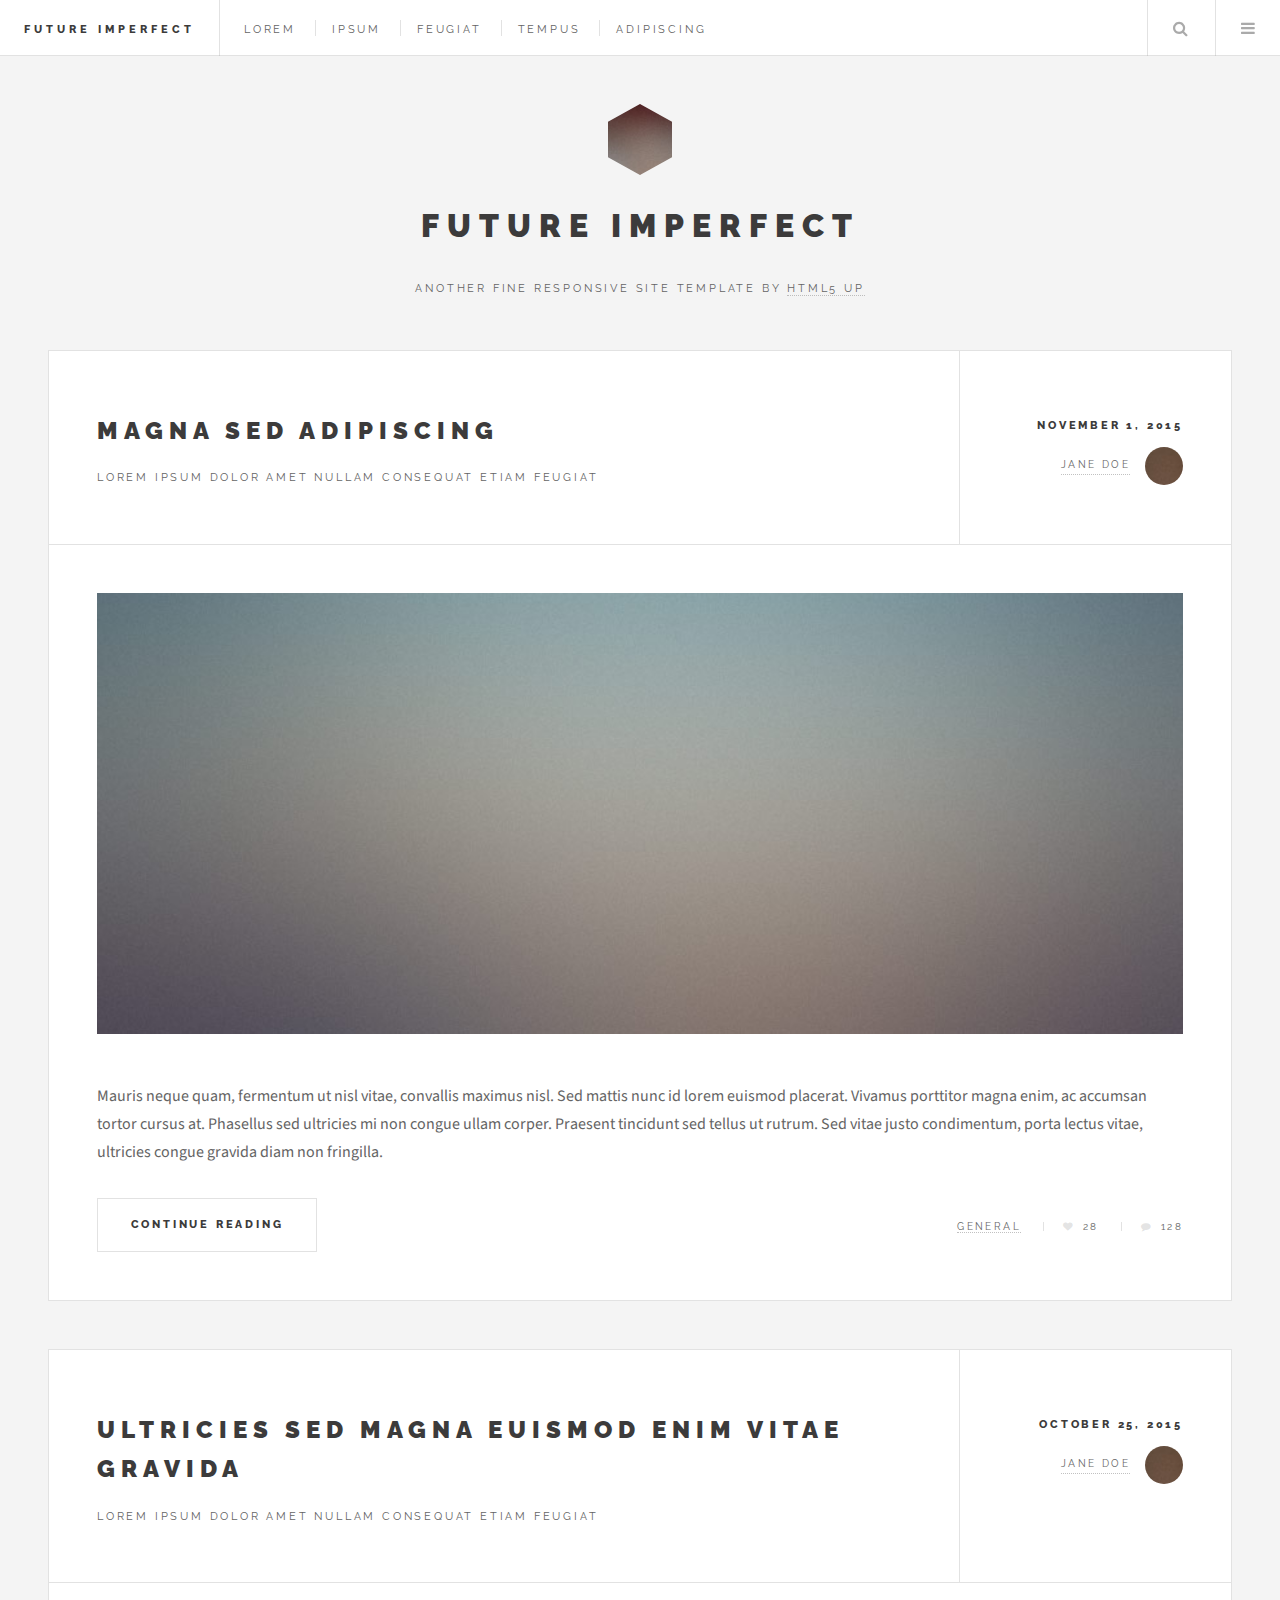
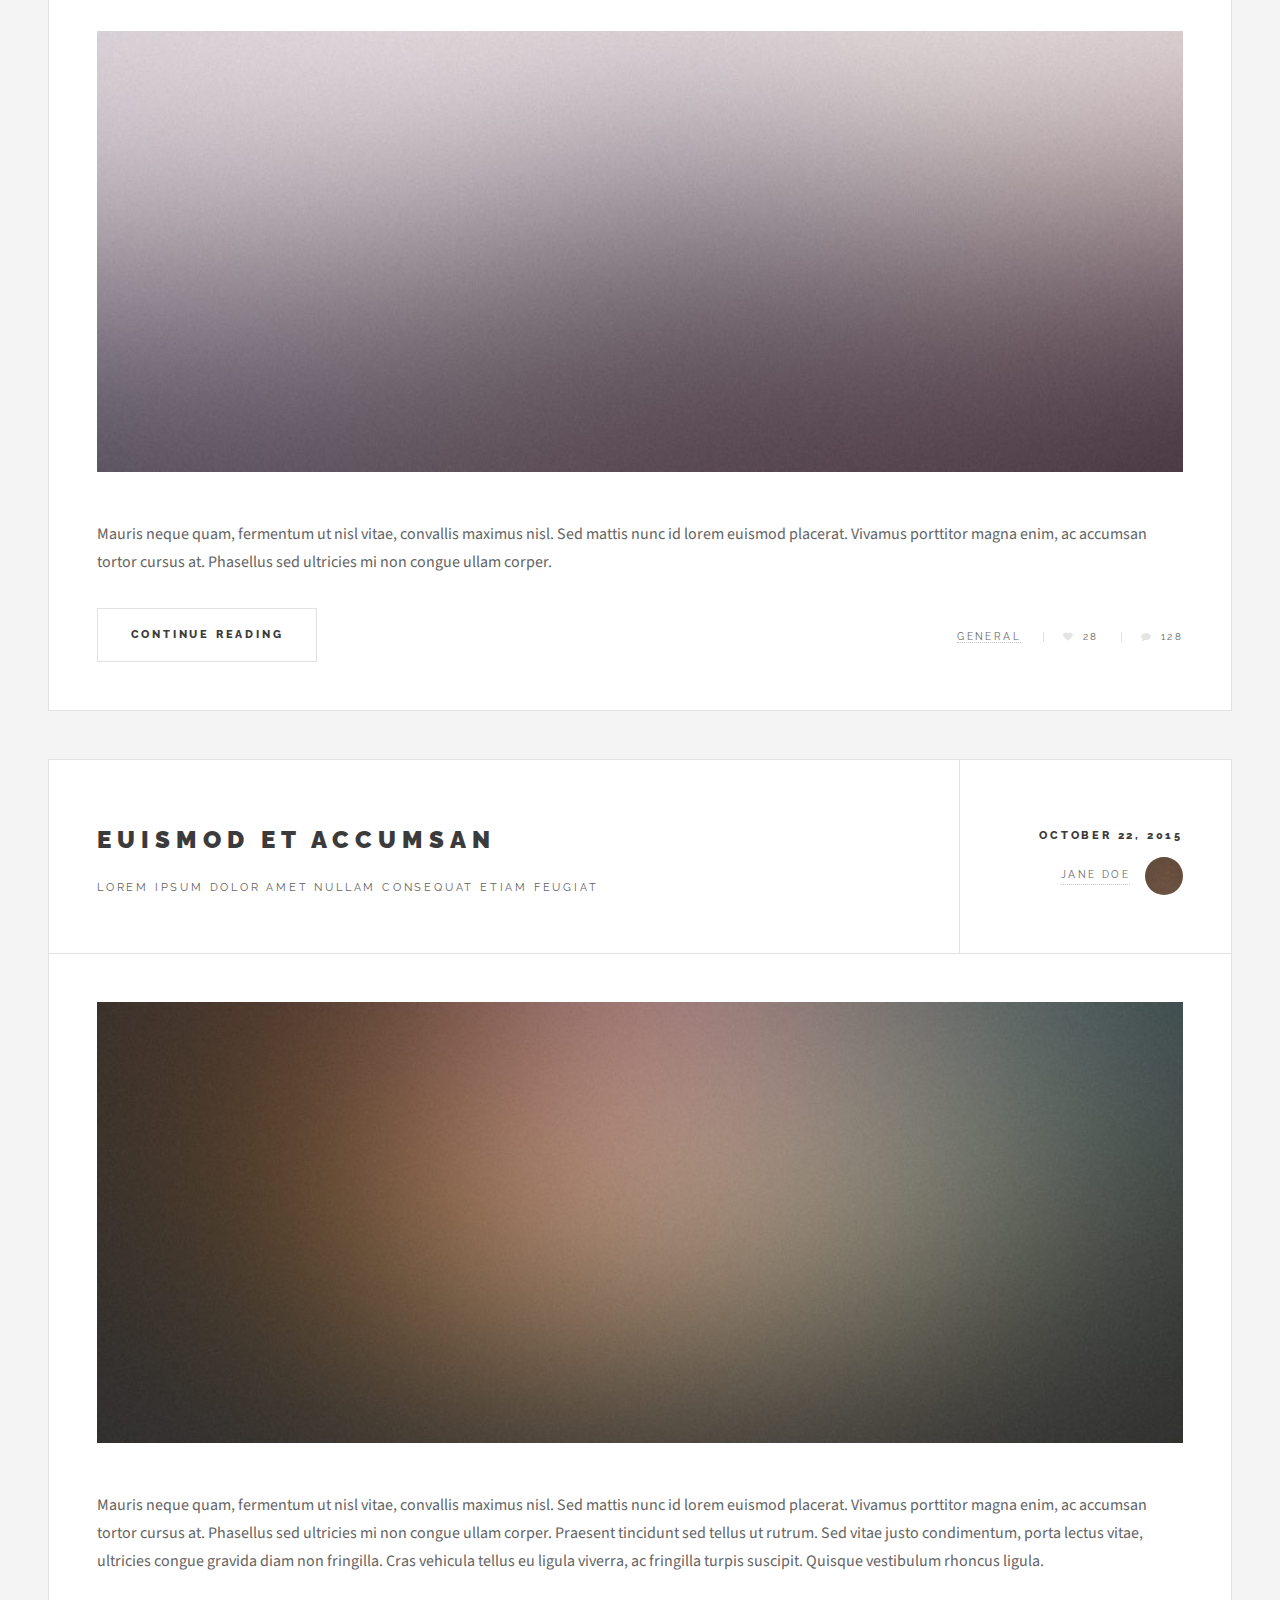
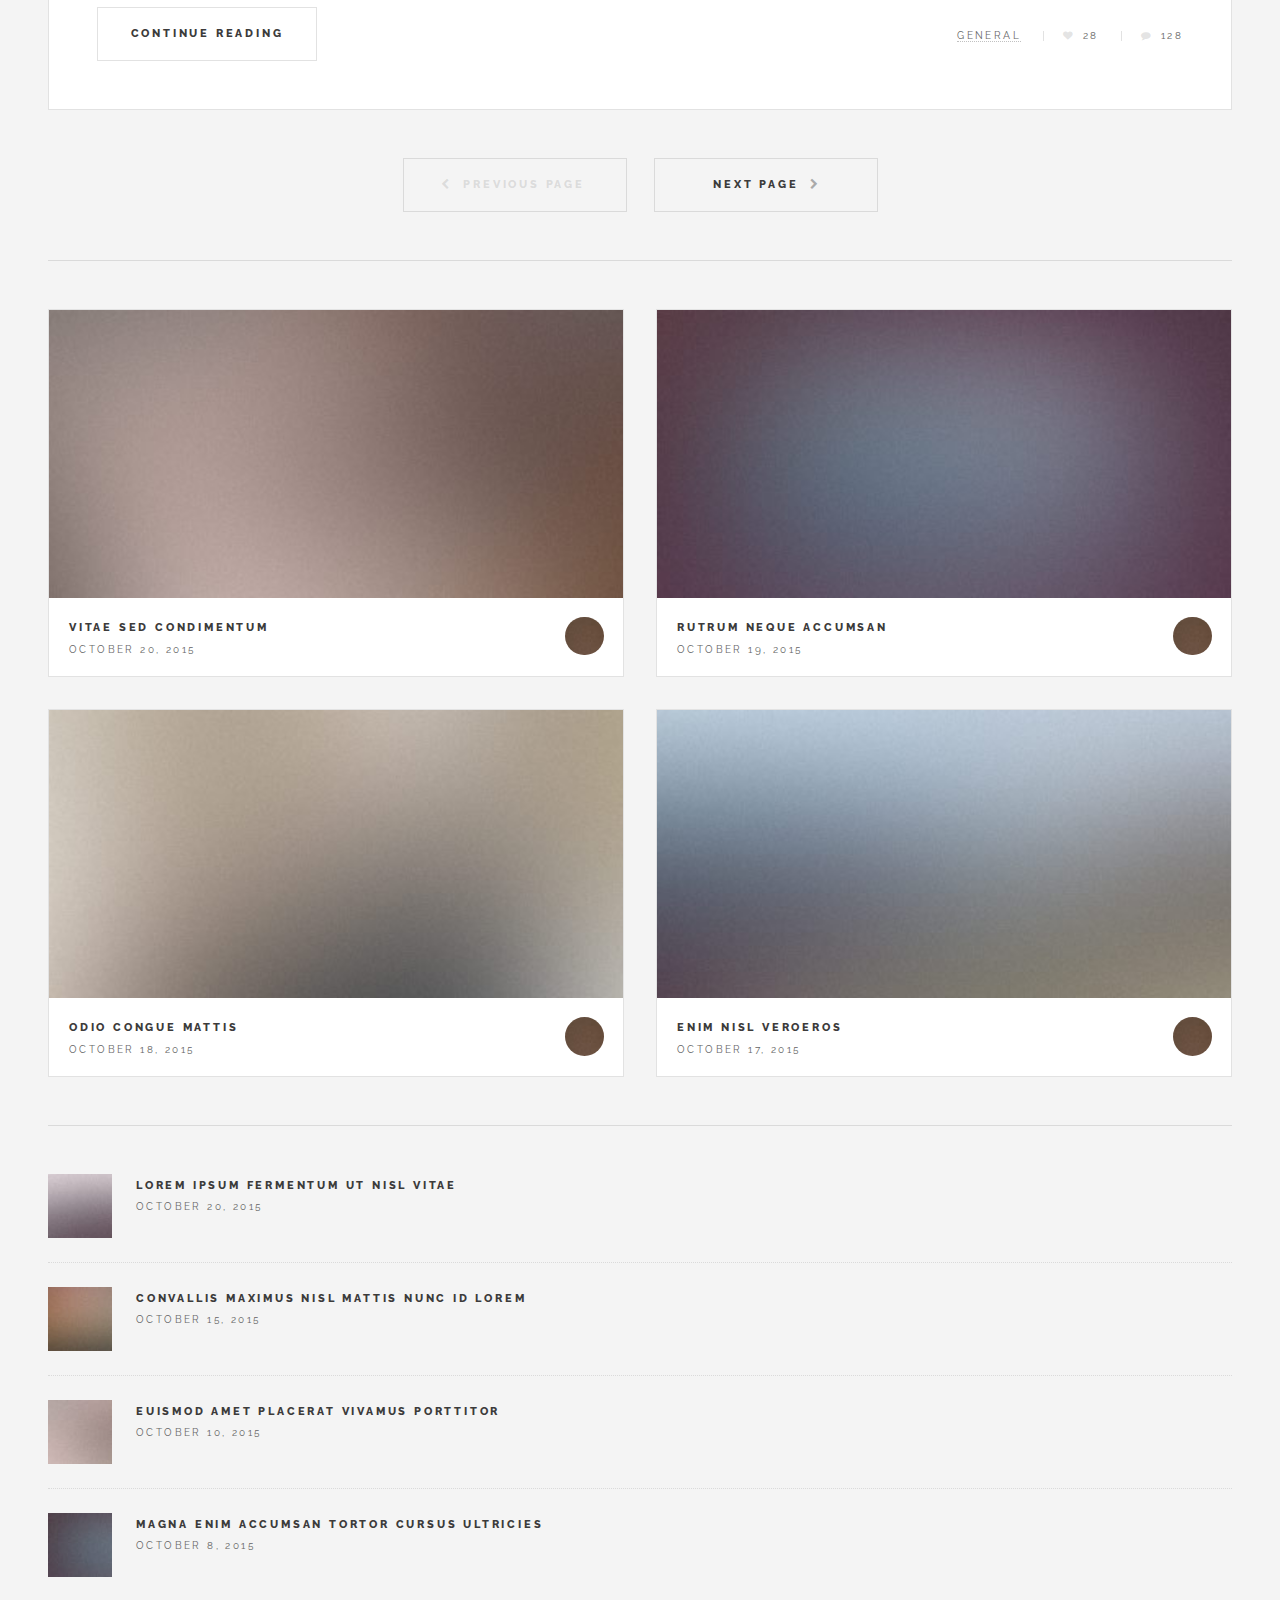
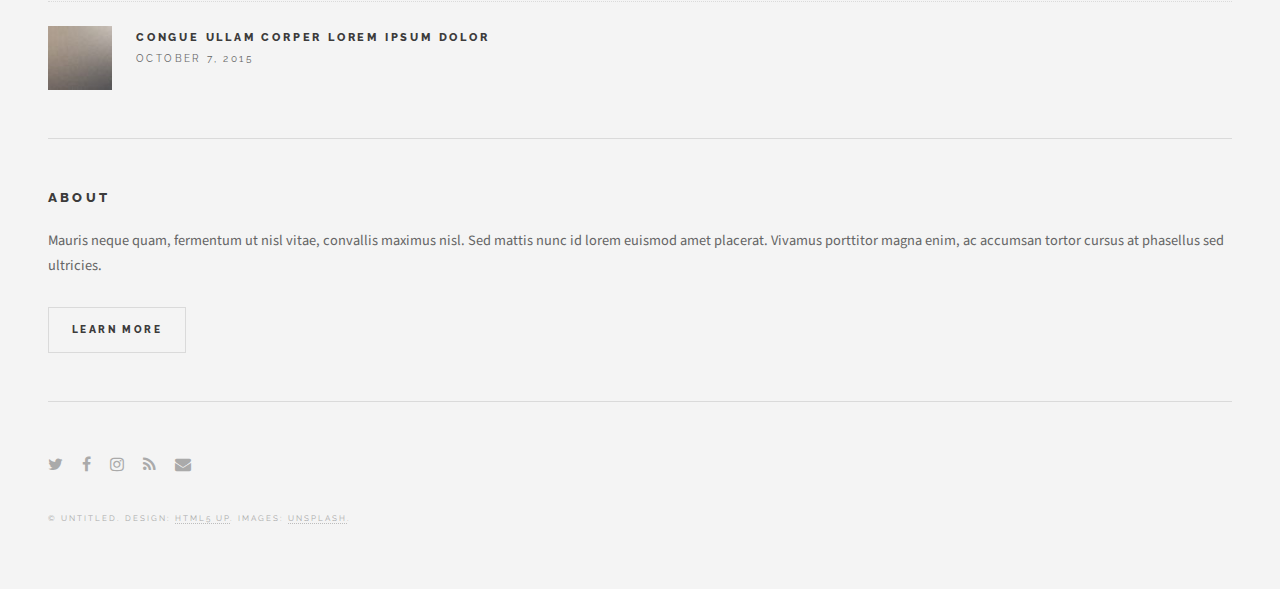
<file: blog/index.html>
<!DOCTYPE HTML>
<!--
	Future Imperfect by HTML5 UP
	html5up.net | @ajlkn
	Free for personal and commercial use under the CCA 3.0 license (html5up.net/license)
-->
<html>
	<head>
		<title>Future Imperfect by HTML5 UP</title>
		<meta charset="utf-8" />
		<meta name="viewport" content="width=device-width, initial-scale=1" />
		<!--[if lte IE 8]><script src="assets/js/ie/html5shiv.js"></script><![endif]-->
		<link rel="stylesheet" href="assets/css/main.css" />
		<!--[if lte IE 9]><link rel="stylesheet" href="assets/css/ie9.css" /><![endif]-->
		<!--[if lte IE 8]><link rel="stylesheet" href="assets/css/ie8.css" /><![endif]-->
	</head>
	<body>

		<!-- Wrapper -->
			<div id="wrapper">

				<!-- Header -->
					<header id="header">
						<h1><a href="#">Future Imperfect</a></h1>
						<nav class="links">
							<ul>
								<li><a href="#">Lorem</a></li>
								<li><a href="#">Ipsum</a></li>
								<li><a href="#">Feugiat</a></li>
								<li><a href="#">Tempus</a></li>
								<li><a href="#">Adipiscing</a></li>
							</ul>
						</nav>
						<nav class="main">
							<ul>
								<li class="search">
									<a class="fa-search" href="#search">Search</a>
									<form id="search" method="get" action="#">
										<input type="text" name="query" placeholder="Search" />
									</form>
								</li>
								<li class="menu">
									<a class="fa-bars" href="#menu">Menu</a>
								</li>
							</ul>
						</nav>
					</header>

				<!-- Menu -->
					<section id="menu">

						<!-- Search -->
							<section>
								<form class="search" method="get" action="#">
									<input type="text" name="query" placeholder="Search" />
								</form>
							</section>

						<!-- Links -->
							<section>
								<ul class="links">
									<li>
										<a href="#">
											<h3>Lorem ipsum</h3>
											<p>Feugiat tempus veroeros dolor</p>
										</a>
									</li>
									<li>
										<a href="#">
											<h3>Dolor sit amet</h3>
											<p>Sed vitae justo condimentum</p>
										</a>
									</li>
									<li>
										<a href="#">
											<h3>Feugiat veroeros</h3>
											<p>Phasellus sed ultricies mi congue</p>
										</a>
									</li>
									<li>
										<a href="#">
											<h3>Etiam sed consequat</h3>
											<p>Porta lectus amet ultricies</p>
										</a>
									</li>
								</ul>
							</section>

						<!-- Actions -->
							<section>
								<ul class="actions vertical">
									<li><a href="#" class="button big fit">Log In</a></li>
								</ul>
							</section>

					</section>

				<!-- Main -->
					<div id="main">

						<!-- Post -->
							<article class="post">
								<header>
									<div class="title">
										<h2><a href="#">Magna sed adipiscing</a></h2>
										<p>Lorem ipsum dolor amet nullam consequat etiam feugiat</p>
									</div>
									<div class="meta">
										<time class="published" datetime="2015-11-01">November 1, 2015</time>
										<a href="#" class="author"><span class="name">Jane Doe</span><img src="images/avatar.jpg" alt="" /></a>
									</div>
								</header>
								<a href="#" class="image featured"><img src="images/pic01.jpg" alt="" /></a>
								<p>Mauris neque quam, fermentum ut nisl vitae, convallis maximus nisl. Sed mattis nunc id lorem euismod placerat. Vivamus porttitor magna enim, ac accumsan tortor cursus at. Phasellus sed ultricies mi non congue ullam corper. Praesent tincidunt sed tellus ut rutrum. Sed vitae justo condimentum, porta lectus vitae, ultricies congue gravida diam non fringilla.</p>
								<footer>
									<ul class="actions">
										<li><a href="#" class="button big">Continue Reading</a></li>
									</ul>
									<ul class="stats">
										<li><a href="#">General</a></li>
										<li><a href="#" class="icon fa-heart">28</a></li>
										<li><a href="#" class="icon fa-comment">128</a></li>
									</ul>
								</footer>
							</article>

						<!-- Post -->
							<article class="post">
								<header>
									<div class="title">
										<h2><a href="#">Ultricies sed magna euismod enim vitae gravida</a></h2>
										<p>Lorem ipsum dolor amet nullam consequat etiam feugiat</p>
									</div>
									<div class="meta">
										<time class="published" datetime="2015-10-25">October 25, 2015</time>
										<a href="#" class="author"><span class="name">Jane Doe</span><img src="images/avatar.jpg" alt="" /></a>
									</div>
								</header>
								<a href="#" class="image featured"><img src="images/pic02.jpg" alt="" /></a>
								<p>Mauris neque quam, fermentum ut nisl vitae, convallis maximus nisl. Sed mattis nunc id lorem euismod placerat. Vivamus porttitor magna enim, ac accumsan tortor cursus at. Phasellus sed ultricies mi non congue ullam corper.</p>
								<footer>
									<ul class="actions">
										<li><a href="#" class="button big">Continue Reading</a></li>
									</ul>
									<ul class="stats">
										<li><a href="#">General</a></li>
										<li><a href="#" class="icon fa-heart">28</a></li>
										<li><a href="#" class="icon fa-comment">128</a></li>
									</ul>
								</footer>
							</article>

						<!-- Post -->
							<article class="post">
								<header>
									<div class="title">
										<h2><a href="#">Euismod et accumsan</a></h2>
										<p>Lorem ipsum dolor amet nullam consequat etiam feugiat</p>
									</div>
									<div class="meta">
										<time class="published" datetime="2015-10-22">October 22, 2015</time>
										<a href="#" class="author"><span class="name">Jane Doe</span><img src="images/avatar.jpg" alt="" /></a>
									</div>
								</header>
								<a href="#" class="image featured"><img src="images/pic03.jpg" alt="" /></a>
								<p>Mauris neque quam, fermentum ut nisl vitae, convallis maximus nisl. Sed mattis nunc id lorem euismod placerat. Vivamus porttitor magna enim, ac accumsan tortor cursus at. Phasellus sed ultricies mi non congue ullam corper. Praesent tincidunt sed tellus ut rutrum. Sed vitae justo condimentum, porta lectus vitae, ultricies congue gravida diam non fringilla. Cras vehicula tellus eu ligula viverra, ac fringilla turpis suscipit. Quisque vestibulum rhoncus ligula.</p>
								<footer>
									<ul class="actions">
										<li><a href="#" class="button big">Continue Reading</a></li>
									</ul>
									<ul class="stats">
										<li><a href="#">General</a></li>
										<li><a href="#" class="icon fa-heart">28</a></li>
										<li><a href="#" class="icon fa-comment">128</a></li>
									</ul>
								</footer>
							</article>

						<!-- Post -->
						<!--
							<article class="post">
								<header>
									<div class="title">
										<h2><a href="#">Elements</a></h2>
										<p>Lorem ipsum dolor amet nullam consequat etiam feugiat</p>
									</div>
									<div class="meta">
										<time class="published" datetime="2015-10-18">October 18, 2015</time>
										<a href="#" class="author"><span class="name">Jane Doe</span><img src="images/avatar.jpg" alt="" /></a>
									</div>
								</header>

								<section>
									<h3>Text</h3>
									<p>This is <b>bold</b> and this is <strong>strong</strong>. This is <i>italic</i> and this is <em>emphasized</em>.
									This is <sup>superscript</sup> text and this is <sub>subscript</sub> text.
									This is <u>underlined</u> and this is code: <code>for (;;) { ... }</code>. Finally, <a href="#">this is a link</a>.</p>
									<hr />
									<p>Nunc lacinia ante nunc ac lobortis. Interdum adipiscing gravida odio porttitor sem non mi integer non faucibus ornare mi ut ante amet placerat aliquet. Volutpat eu sed ante lacinia sapien lorem accumsan varius montes viverra nibh in adipiscing blandit tempus accumsan.</p>
									<hr />
									<h2>Heading Level 2</h2>
									<h3>Heading Level 3</h3>
									<h4>Heading Level 4</h4>
									<hr />
									<h4>Blockquote</h4>
									<blockquote>Fringilla nisl. Donec accumsan interdum nisi, quis tincidunt felis sagittis eget tempus euismod. Vestibulum ante ipsum primis in faucibus vestibulum. Blandit adipiscing eu felis iaculis volutpat ac adipiscing accumsan faucibus. Vestibulum ante ipsum primis in faucibus lorem ipsum dolor sit amet nullam adipiscing eu felis.</blockquote>
									<h4>Preformatted</h4>
									<pre><code>i = 0;

while (!deck.isInOrder()) {
  print 'Iteration ' + i;
  deck.shuffle();
  i++;
}

print 'It took ' + i + ' iterations to sort the deck.';</code></pre>
								</section>

								<section>
									<h3>Lists</h3>
									<div class="row">
										<div class="6u 12u$(medium)">
											<h4>Unordered</h4>
											<ul>
												<li>Dolor pulvinar etiam.</li>
												<li>Sagittis adipiscing.</li>
												<li>Felis enim feugiat.</li>
											</ul>
											<h4>Alternate</h4>
											<ul class="alt">
												<li>Dolor pulvinar etiam.</li>
												<li>Sagittis adipiscing.</li>
												<li>Felis enim feugiat.</li>
											</ul>
										</div>
										<div class="6u$ 12u$(medium)">
											<h4>Ordered</h4>
											<ol>
												<li>Dolor pulvinar etiam.</li>
												<li>Etiam vel felis viverra.</li>
												<li>Felis enim feugiat.</li>
												<li>Dolor pulvinar etiam.</li>
												<li>Etiam vel felis lorem.</li>
												<li>Felis enim et feugiat.</li>
											</ol>
											<h4>Icons</h4>
											<ul class="icons">
												<li><a href="#" class="icon fa-twitter"><span class="label">Twitter</span></a></li>
												<li><a href="#" class="icon fa-facebook"><span class="label">Facebook</span></a></li>
												<li><a href="#" class="icon fa-instagram"><span class="label">Instagram</span></a></li>
												<li><a href="#" class="icon fa-github"><span class="label">Github</span></a></li>
											</ul>
										</div>
									</div>
									<h3>Actions</h3>
									<div class="row">
										<div class="6u 12u$(medium)">
											<ul class="actions">
												<li><a href="#" class="button">Default</a></li>
												<li><a href="#" class="button">Default</a></li>
												<li><a href="#" class="button">Default</a></li>
											</ul>
											<ul class="actions small">
												<li><a href="#" class="button small">Small</a></li>
												<li><a href="#" class="button small">Small</a></li>
												<li><a href="#" class="button small">Small</a></li>
											</ul>
											<ul class="actions vertical">
												<li><a href="#" class="button">Default</a></li>
												<li><a href="#" class="button">Default</a></li>
												<li><a href="#" class="button">Default</a></li>
											</ul>
											<ul class="actions vertical small">
												<li><a href="#" class="button small">Small</a></li>
												<li><a href="#" class="button small">Small</a></li>
												<li><a href="#" class="button small">Small</a></li>
											</ul>
										</div>
										<div class="6u 12u$(medium)">
											<ul class="actions vertical">
												<li><a href="#" class="button fit">Default</a></li>
												<li><a href="#" class="button fit">Default</a></li>
											</ul>
											<ul class="actions vertical small">
												<li><a href="#" class="button small fit">Small</a></li>
												<li><a href="#" class="button small fit">Small</a></li>
											</ul>
										</div>
									</div>
								</section>

								<section>
									<h3>Table</h3>
									<h4>Default</h4>
									<div class="table-wrapper">
										<table>
											<thead>
												<tr>
													<th>Name</th>
													<th>Description</th>
													<th>Price</th>
												</tr>
											</thead>
											<tbody>
												<tr>
													<td>Item One</td>
													<td>Ante turpis integer aliquet porttitor.</td>
													<td>29.99</td>
												</tr>
												<tr>
													<td>Item Two</td>
													<td>Vis ac commodo adipiscing arcu aliquet.</td>
													<td>19.99</td>
												</tr>
												<tr>
													<td>Item Three</td>
													<td> Morbi faucibus arcu accumsan lorem.</td>
													<td>29.99</td>
												</tr>
												<tr>
													<td>Item Four</td>
													<td>Vitae integer tempus condimentum.</td>
													<td>19.99</td>
												</tr>
												<tr>
													<td>Item Five</td>
													<td>Ante turpis integer aliquet porttitor.</td>
													<td>29.99</td>
												</tr>
											</tbody>
											<tfoot>
												<tr>
													<td colspan="2"></td>
													<td>100.00</td>
												</tr>
											</tfoot>
										</table>
									</div>

									<h4>Alternate</h4>
									<div class="table-wrapper">
										<table class="alt">
											<thead>
												<tr>
													<th>Name</th>
													<th>Description</th>
													<th>Price</th>
												</tr>
											</thead>
											<tbody>
												<tr>
													<td>Item One</td>
													<td>Ante turpis integer aliquet porttitor.</td>
													<td>29.99</td>
												</tr>
												<tr>
													<td>Item Two</td>
													<td>Vis ac commodo adipiscing arcu aliquet.</td>
													<td>19.99</td>
												</tr>
												<tr>
													<td>Item Three</td>
													<td> Morbi faucibus arcu accumsan lorem.</td>
													<td>29.99</td>
												</tr>
												<tr>
													<td>Item Four</td>
													<td>Vitae integer tempus condimentum.</td>
													<td>19.99</td>
												</tr>
												<tr>
													<td>Item Five</td>
													<td>Ante turpis integer aliquet porttitor.</td>
													<td>29.99</td>
												</tr>
											</tbody>
											<tfoot>
												<tr>
													<td colspan="2"></td>
													<td>100.00</td>
												</tr>
											</tfoot>
										</table>
									</div>
								</section>

								<section>
									<h3>Buttons</h3>
									<ul class="actions">
										<li><a href="#" class="button big">Big</a></li>
										<li><a href="#" class="button">Default</a></li>
										<li><a href="#" class="button small">Small</a></li>
									</ul>
									<ul class="actions fit">
										<li><a href="#" class="button fit">Fit</a></li>
										<li><a href="#" class="button fit">Fit</a></li>
										<li><a href="#" class="button fit">Fit</a></li>
									</ul>
									<ul class="actions fit small">
										<li><a href="#" class="button fit small">Fit + Small</a></li>
										<li><a href="#" class="button fit small">Fit + Small</a></li>
										<li><a href="#" class="button fit small">Fit + Small</a></li>
									</ul>
									<ul class="actions">
										<li><a href="#" class="button icon fa-download">Icon</a></li>
										<li><a href="#" class="button icon fa-upload">Icon</a></li>
										<li><a href="#" class="button icon fa-save">Icon</a></li>
									</ul>
									<ul class="actions">
										<li><span class="button disabled">Disabled</span></li>
										<li><span class="button disabled icon fa-download">Disabled</span></li>
									</ul>
								</section>

								<section>
									<h3>Form</h3>
									<form method="post" action="#">
										<div class="row uniform">
											<div class="6u 12u$(xsmall)">
												<input type="text" name="demo-name" id="demo-name" value="" placeholder="Name" />
											</div>
											<div class="6u$ 12u$(xsmall)">
												<input type="email" name="demo-email" id="demo-email" value="" placeholder="Email" />
											</div>
											<div class="12u$">
												<div class="select-wrapper">
													<select name="demo-category" id="demo-category">
														<option value="">- Category -</option>
														<option value="1">Manufacturing</option>
														<option value="1">Shipping</option>
														<option value="1">Administration</option>
														<option value="1">Human Resources</option>
													</select>
												</div>
											</div>
											<div class="4u 12u$(small)">
												<input type="radio" id="demo-priority-low" name="demo-priority" checked>
												<label for="demo-priority-low">Low</label>
											</div>
											<div class="4u 12u$(small)">
												<input type="radio" id="demo-priority-normal" name="demo-priority">
												<label for="demo-priority-normal">Normal</label>
											</div>
											<div class="4u$ 12u$(small)">
												<input type="radio" id="demo-priority-high" name="demo-priority">
												<label for="demo-priority-high">High</label>
											</div>
											<div class="6u 12u$(small)">
												<input type="checkbox" id="demo-copy" name="demo-copy">
												<label for="demo-copy">Email me a copy</label>
											</div>
											<div class="6u$ 12u$(small)">
												<input type="checkbox" id="demo-human" name="demo-human" checked>
												<label for="demo-human">Not a robot</label>
											</div>
											<div class="12u$">
												<textarea name="demo-message" id="demo-message" placeholder="Enter your message" rows="6"></textarea>
											</div>
											<div class="12u$">
												<ul class="actions">
													<li><input type="submit" value="Send Message" /></li>
													<li><input type="reset" value="Reset" /></li>
												</ul>
											</div>
										</div>
									</form>
								</section>

								<section>
									<h3>Image</h3>
									<h4>Fit</h4>
									<div class="box alt">
										<div class="row uniform">
											<div class="12u$"><span class="image fit"><img src="images/pic02.jpg" alt="" /></span></div>
											<div class="4u"><span class="image fit"><img src="images/pic04.jpg" alt="" /></span></div>
											<div class="4u"><span class="image fit"><img src="images/pic05.jpg" alt="" /></span></div>
											<div class="4u$"><span class="image fit"><img src="images/pic06.jpg" alt="" /></span></div>
											<div class="4u"><span class="image fit"><img src="images/pic06.jpg" alt="" /></span></div>
											<div class="4u"><span class="image fit"><img src="images/pic04.jpg" alt="" /></span></div>
											<div class="4u$"><span class="image fit"><img src="images/pic05.jpg" alt="" /></span></div>
											<div class="4u"><span class="image fit"><img src="images/pic05.jpg" alt="" /></span></div>
											<div class="4u"><span class="image fit"><img src="images/pic06.jpg" alt="" /></span></div>
											<div class="4u$"><span class="image fit"><img src="images/pic04.jpg" alt="" /></span></div>
										</div>
									</div>
									<h4>Left &amp; Right</h4>
									<p><span class="image left"><img src="images/pic07.jpg" alt="" /></span>Fringilla nisl. Donec accumsan interdum nisi, quis tincidunt felis sagittis eget. tempus euismod. Vestibulum ante ipsum primis in faucibus vestibulum. Blandit adipiscing eu felis iaculis volutpat ac adipiscing accumsan eu faucibus. Integer ac pellentesque praesent tincidunt felis sagittis eget. tempus euismod. Vestibulum ante ipsum primis in faucibus vestibulum. Blandit adipiscing eu felis iaculis volutpat ac adipiscing accumsan eu faucibus. Integer ac pellentesque praesent. Donec accumsan interdum nisi, quis tincidunt felis sagittis eget. tempus euismod. Vestibulum ante ipsum primis in faucibus vestibulum. Blandit adipiscing eu felis iaculis volutpat ac adipiscing accumsan eu faucibus. Integer ac pellentesque praesent tincidunt felis sagittis eget. tempus euismod. Vestibulum ante ipsum primis in faucibus vestibulum. Blandit adipiscing eu felis iaculis volutpat ac adipiscing accumsan eu faucibus. Integer ac pellentesque praesent. Blandit adipiscing eu felis iaculis volutpat ac adipiscing accumsan eu faucibus. Integer ac pellentesque praesent tincidunt felis sagittis eget. tempus euismod. Vestibulum ante ipsum primis in faucibus vestibulum. Blandit adipiscing eu felis iaculis volutpat ac adipiscing accumsan eu faucibus. Integer ac pellentesque praesent.</p>
									<p><span class="image right"><img src="images/pic04.jpg" alt="" /></span>Fringilla nisl. Donec accumsan interdum nisi, quis tincidunt felis sagittis eget. tempus euismod. Vestibulum ante ipsum primis in faucibus vestibulum. Blandit adipiscing eu felis iaculis volutpat ac adipiscing accumsan eu faucibus. Integer ac pellentesque praesent tincidunt felis sagittis eget. tempus euismod. Vestibulum ante ipsum primis in faucibus vestibulum. Blandit adipiscing eu felis iaculis volutpat ac adipiscing accumsan eu faucibus. Integer ac pellentesque praesent. Donec accumsan interdum nisi, quis tincidunt felis sagittis eget. tempus euismod. Vestibulum ante ipsum primis in faucibus vestibulum. Blandit adipiscing eu felis iaculis volutpat ac adipiscing accumsan eu faucibus. Integer ac pellentesque praesent tincidunt felis sagittis eget. tempus euismod. Vestibulum ante ipsum primis in faucibus vestibulum. Blandit adipiscing eu felis iaculis volutpat ac adipiscing accumsan eu faucibus. Integer ac pellentesque praesent. Blandit adipiscing eu felis iaculis volutpat ac adipiscing accumsan eu faucibus. Integer ac pellentesque praesent tincidunt felis sagittis eget. tempus euismod. Vestibulum ante ipsum primis in faucibus vestibulum. Blandit adipiscing eu felis iaculis volutpat ac adipiscing accumsan eu faucibus. Integer ac pellentesque praesent.</p>
								</section>

							</article>
						-->

						<!-- Pagination -->
							<ul class="actions pagination">
								<li><a href="" class="disabled button big previous">Previous Page</a></li>
								<li><a href="#" class="button big next">Next Page</a></li>
							</ul>

					</div>

				<!-- Sidebar -->
					<section id="sidebar">

						<!-- Intro -->
							<section id="intro">
								<a href="#" class="logo"><img src="images/logo.jpg" alt="" /></a>
								<header>
									<h2>Future Imperfect</h2>
									<p>Another fine responsive site template by <a href="http://html5up.net">HTML5 UP</a></p>
								</header>
							</section>

						<!-- Mini Posts -->
							<section>
								<div class="mini-posts">

									<!-- Mini Post -->
										<article class="mini-post">
											<header>
												<h3><a href="#">Vitae sed condimentum</a></h3>
												<time class="published" datetime="2015-10-20">October 20, 2015</time>
												<a href="#" class="author"><img src="images/avatar.jpg" alt="" /></a>
											</header>
											<a href="#" class="image"><img src="images/pic04.jpg" alt="" /></a>
										</article>

									<!-- Mini Post -->
										<article class="mini-post">
											<header>
												<h3><a href="#">Rutrum neque accumsan</a></h3>
												<time class="published" datetime="2015-10-19">October 19, 2015</time>
												<a href="#" class="author"><img src="images/avatar.jpg" alt="" /></a>
											</header>
											<a href="#" class="image"><img src="images/pic05.jpg" alt="" /></a>
										</article>

									<!-- Mini Post -->
										<article class="mini-post">
											<header>
												<h3><a href="#">Odio congue mattis</a></h3>
												<time class="published" datetime="2015-10-18">October 18, 2015</time>
												<a href="#" class="author"><img src="images/avatar.jpg" alt="" /></a>
											</header>
											<a href="#" class="image"><img src="images/pic06.jpg" alt="" /></a>
										</article>

									<!-- Mini Post -->
										<article class="mini-post">
											<header>
												<h3><a href="#">Enim nisl veroeros</a></h3>
												<time class="published" datetime="2015-10-17">October 17, 2015</time>
												<a href="#" class="author"><img src="images/avatar.jpg" alt="" /></a>
											</header>
											<a href="#" class="image"><img src="images/pic07.jpg" alt="" /></a>
										</article>

								</div>
							</section>

						<!-- Posts List -->
							<section>
								<ul class="posts">
									<li>
										<article>
											<header>
												<h3><a href="#">Lorem ipsum fermentum ut nisl vitae</a></h3>
												<time class="published" datetime="2015-10-20">October 20, 2015</time>
											</header>
											<a href="#" class="image"><img src="images/pic08.jpg" alt="" /></a>
										</article>
									</li>
									<li>
										<article>
											<header>
												<h3><a href="#">Convallis maximus nisl mattis nunc id lorem</a></h3>
												<time class="published" datetime="2015-10-15">October 15, 2015</time>
											</header>
											<a href="#" class="image"><img src="images/pic09.jpg" alt="" /></a>
										</article>
									</li>
									<li>
										<article>
											<header>
												<h3><a href="#">Euismod amet placerat vivamus porttitor</a></h3>
												<time class="published" datetime="2015-10-10">October 10, 2015</time>
											</header>
											<a href="#" class="image"><img src="images/pic10.jpg" alt="" /></a>
										</article>
									</li>
									<li>
										<article>
											<header>
												<h3><a href="#">Magna enim accumsan tortor cursus ultricies</a></h3>
												<time class="published" datetime="2015-10-08">October 8, 2015</time>
											</header>
											<a href="#" class="image"><img src="images/pic11.jpg" alt="" /></a>
										</article>
									</li>
									<li>
										<article>
											<header>
												<h3><a href="#">Congue ullam corper lorem ipsum dolor</a></h3>
												<time class="published" datetime="2015-10-06">October 7, 2015</time>
											</header>
											<a href="#" class="image"><img src="images/pic12.jpg" alt="" /></a>
										</article>
									</li>
								</ul>
							</section>

						<!-- About -->
							<section class="blurb">
								<h2>About</h2>
								<p>Mauris neque quam, fermentum ut nisl vitae, convallis maximus nisl. Sed mattis nunc id lorem euismod amet placerat. Vivamus porttitor magna enim, ac accumsan tortor cursus at phasellus sed ultricies.</p>
								<ul class="actions">
									<li><a href="#" class="button">Learn More</a></li>
								</ul>
							</section>

						<!-- Footer -->
							<section id="footer">
								<ul class="icons">
									<li><a href="#" class="fa-twitter"><span class="label">Twitter</span></a></li>
									<li><a href="#" class="fa-facebook"><span class="label">Facebook</span></a></li>
									<li><a href="#" class="fa-instagram"><span class="label">Instagram</span></a></li>
									<li><a href="#" class="fa-rss"><span class="label">RSS</span></a></li>
									<li><a href="#" class="fa-envelope"><span class="label">Email</span></a></li>
								</ul>
								<p class="copyright">&copy; Untitled. Design: <a href="http://html5up.net">HTML5 UP</a>. Images: <a href="http://unsplash.com">Unsplash</a>.</p>
							</section>

					</section>

			</div>

		<!-- Scripts -->
			<script src="assets/js/jquery.min.js"></script>
			<script src="assets/js/skel.min.js"></script>
			<script src="assets/js/util.js"></script>
			<!--[if lte IE 8]><script src="assets/js/ie/respond.min.js"></script><![endif]-->
			<script src="assets/js/main.js"></script>

	</body>
</html>
</file>
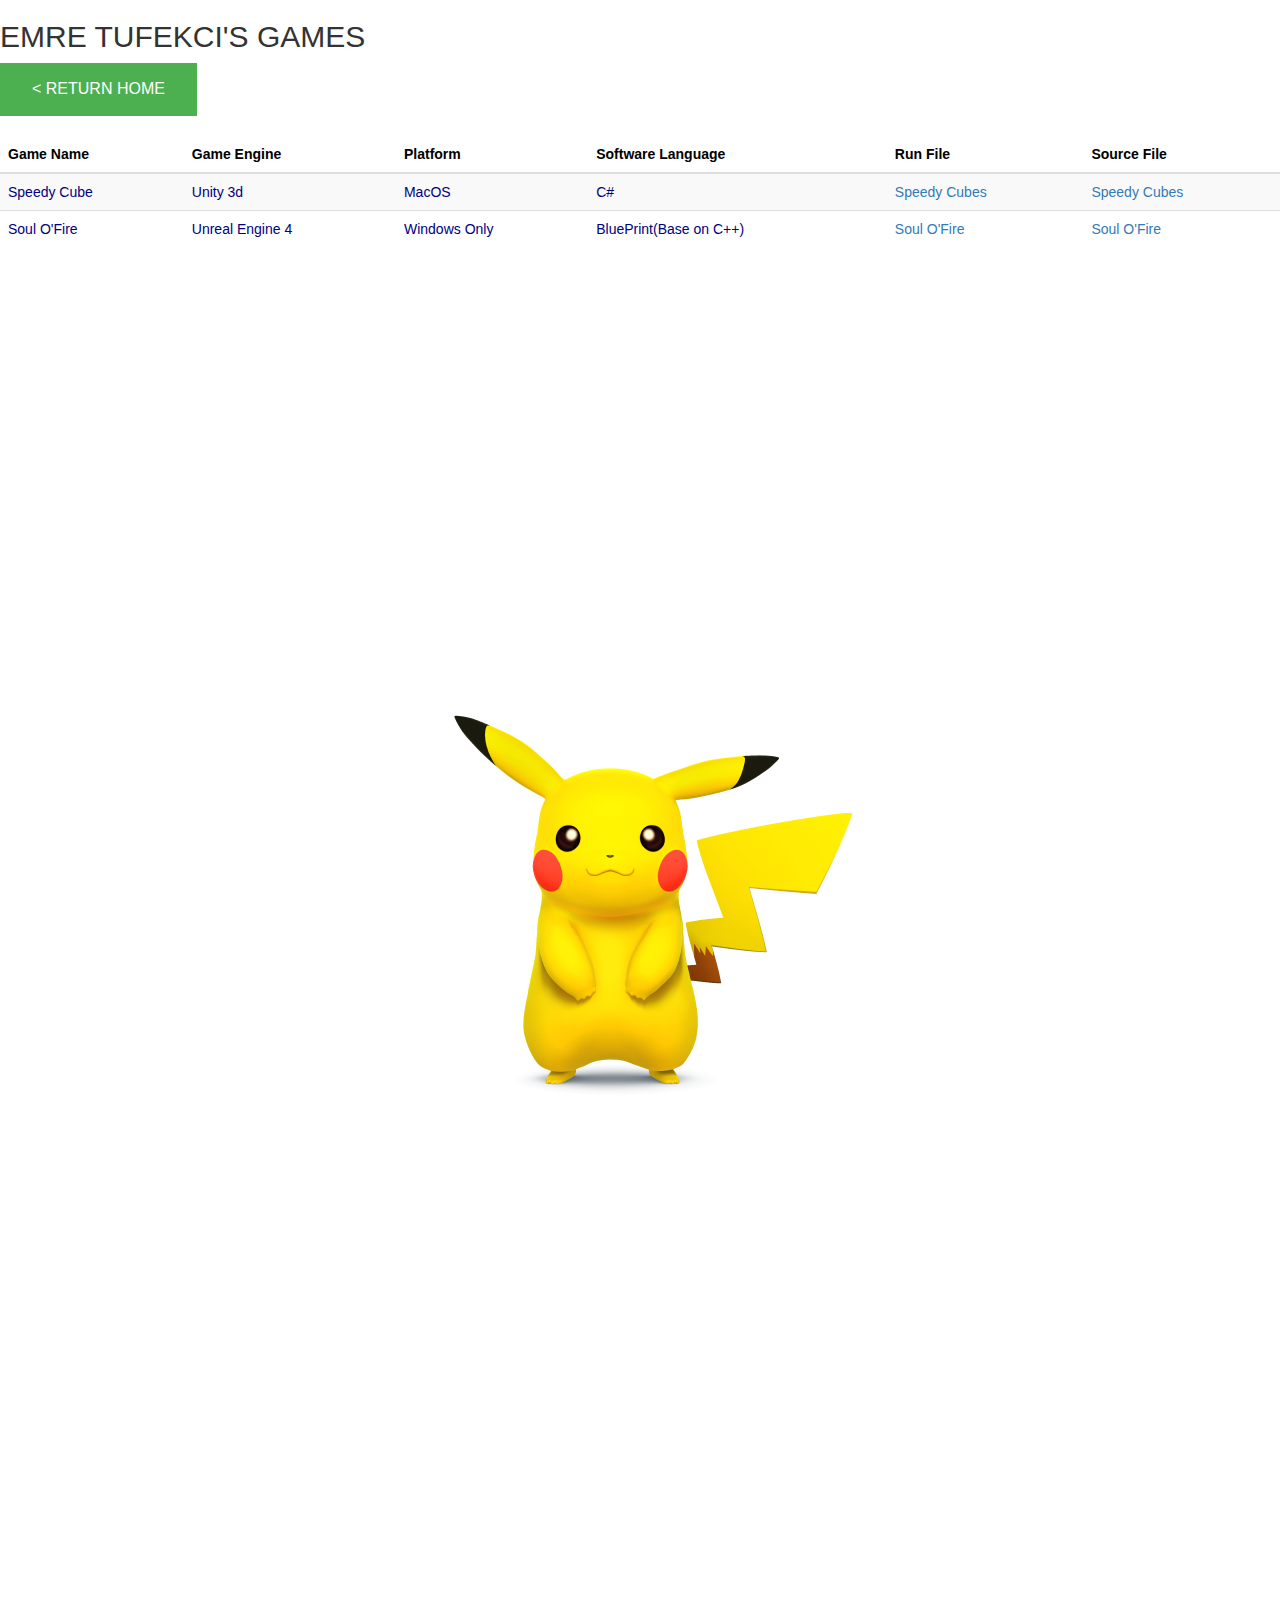
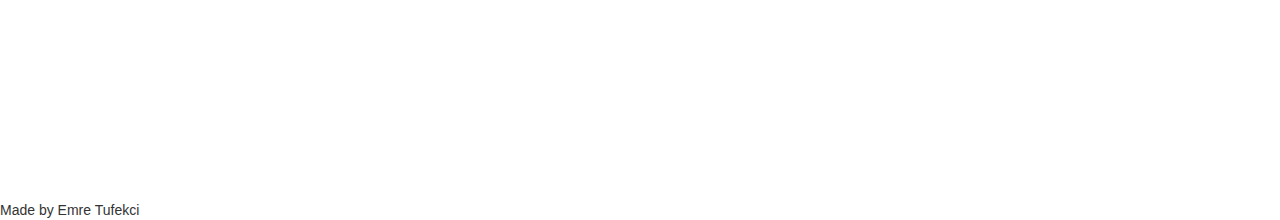
<file: games/index.html>
<!DOCTYPE html>
<html>
<head>
<meta name="viewport" content="width=device-width, initial-scale=1">
<title>emretufekci.com - Games</title>
<style>
body, html {
    height: 100%;
    margin: 0;
}

.right{
	float:right;
}
.button{
	background-color: #4CAF50; /* Green */
    border: none;
    color: white;
    padding: 15px 32px;
    text-align: center;
    text-decoration: none;
    display: inline-block;
    font-size: 16px;
}
.button:hover {
    box-shadow: 0 12px 16px 0 rgba(0,0,0,0.24),0 17px 50px 0 rgba(0,0,0,0.19);
}
.bg {
    /* The image used */
    background-image: url("pika.png");

    /* Full height */
    height: 200%; 

    /* Center and scale the image nicely */
    background-position: center;
    background-repeat: no-repeat;
}
</style>
  <meta name="viewport" content="width=device-width, initial-scale=1">
  <link rel="stylesheet" href="https://maxcdn.bootstrapcdn.com/bootstrap/3.3.7/css/bootstrap.min.css">
  <script src="https://ajax.googleapis.com/ajax/libs/jquery/3.3.1/jquery.min.js"></script>
  <script src="https://maxcdn.bootstrapcdn.com/bootstrap/3.3.7/js/bootstrap.min.js"></script>
</head>
<body>
<div class="bg">
  <div class="table-responsive">          
  <h2>EMRE TUFEKCI'S GAMES</h2>
  	<a href="http://emretufekci.com" src="google.com" class="button">< RETURN HOME</a>
  </br></br>

  <table class="table table-striped">
    <thead>
      <tr>
        <th style="color:black">Game Name</th>
        <th style="color:black">Game Engine</th>
        <th style="color:black">Platform</th>
        <th style="color:black">Software Language</th>
        <th style="color:black">Run File</th>
        <th style="color:black">Source File</th>
      </tr>
    </thead>
    <tbody>
      <tr>
        <td style="color:navy">Speedy Cube</td>
        <td style="color:navy">Unity 3d</td>
        <td style="color:navy">MacOS</td>
        <td style="color:navy">C#</td>
        <td style="color:navy; "><a href="">Speedy Cubes</a></td>
        <td style="color:navy; "><a href="">Speedy Cubes</a></td>


      </tr>
      <tr>
        <td style="color:navy">Soul O'Fire</td>
        <td style="color:navy">Unreal Engine 4</td>
        <td style="color:navy">Windows Only</td>
        <td style="color:navy">BluePrint(Base on C++)</td>
        <td style="color:navy; "><a href="https://www.dropbox.com/s/0mof0jb6xrwj1bq/Soul%20O%27%20Fire.rar?dl=0">Soul O'Fire</a></td>
        <td style="color:white; "><a href="">Soul O'Fire</a></td>

      </tr>
    
    </tbody>
  </table>
</div>



</div>

<p>
Made by Emre Tufekci </br>
</p>

</body>
</html>
</file>
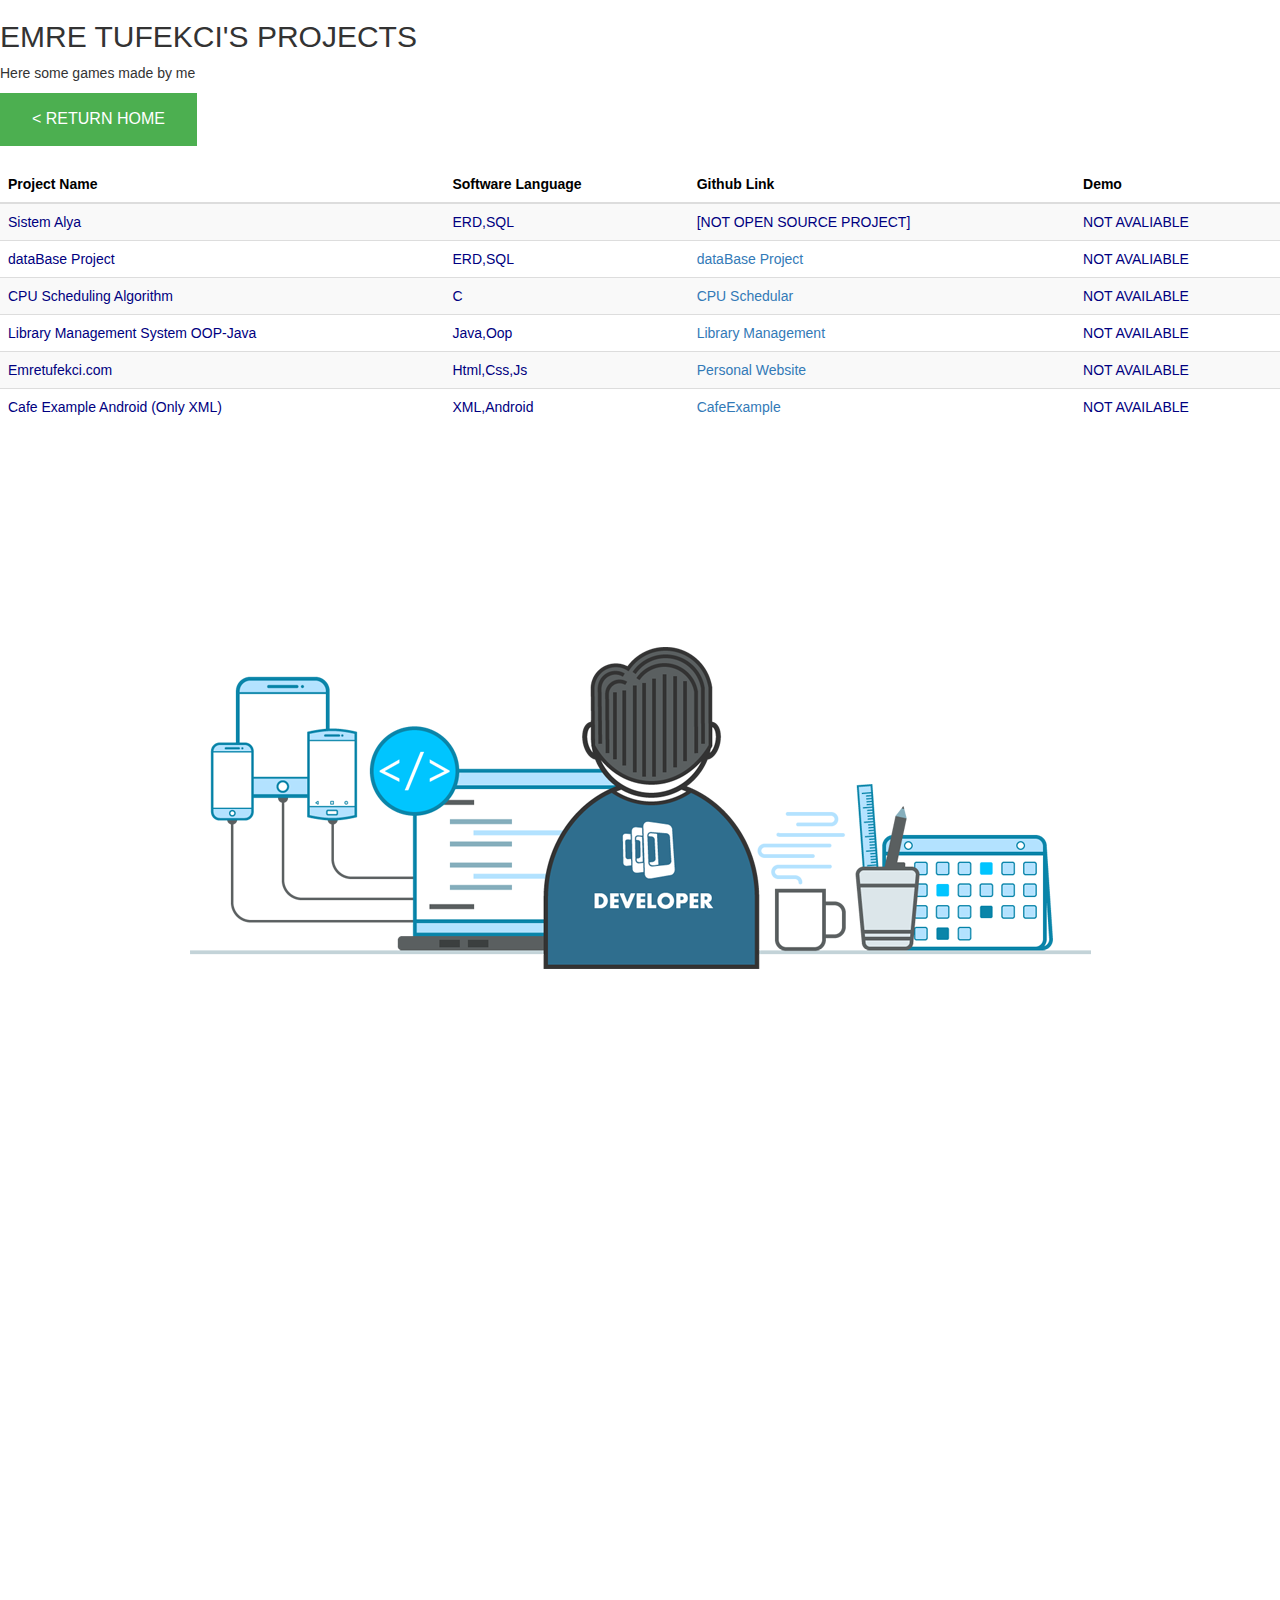
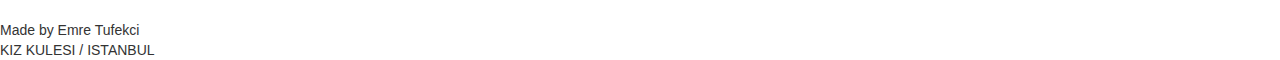
<file: projects/index.html>
<!DOCTYPE html>
<html>
<head>
<meta name="viewport" content="width=device-width, initial-scale=1">
<title>emretufekci.com - Projects</title>
<style>
body, html {
    height: 100%;
    margin: 0;
}
.button{
  background-color: #4CAF50; /* Green */
    border: none;
    color: white;
    padding: 15px 32px;
    text-align: center;
    text-decoration: none;
    display: inline-block;
    font-size: 16px;
}
.button:hover {
    box-shadow: 0 12px 16px 0 rgba(0,0,0,0.24),0 17px 50px 0 rgba(0,0,0,0.19);
}

.bg {
    /* The image used */
    background-image: url("developer.png");

    /* Full height */
    height: 180%; 

    /* Center and scale the image nicely */
    background-position: center;
    background-repeat: no-repeat;
}
</style>
  <meta name="viewport" content="width=device-width, initial-scale=1">
  <link rel="stylesheet" href="https://maxcdn.bootstrapcdn.com/bootstrap/3.3.7/css/bootstrap.min.css">
  <script src="https://ajax.googleapis.com/ajax/libs/jquery/3.3.1/jquery.min.js"></script>
  <script src="https://maxcdn.bootstrapcdn.com/bootstrap/3.3.7/js/bootstrap.min.js"></script>
</head>
<body>
<div class="bg">
  <div class="table-responsive">          
  <h2>EMRE TUFEKCI'S PROJECTS</h2>
  <p >Here some games made by me</p>            
    <a href="http://emretufekci.com" src="google.com" class="button">< RETURN HOME</a>
  </br></br>
  <table class="table table-striped">
    <thead>
      <tr>
        <th style="color:black">Project Name</th>
        <th style="color:black">Software Language</th>
        <th style="color:black">Github Link</th>
        <th style="color:black">Demo</th>
      
      </tr>
    </thead>
    <tbody>



 <tr>
        <td style="color:navy">Sistem Alya</td>
        <td style="color:navy">ERD,SQL</td>
        <td style="color:navy">[NOT OPEN SOURCE PROJECT]</a></td>
        <td style="color:navy">NOT AVALIABLE</td>
      </tr>



      <tr>
        <td style="color:navy">dataBase Project</td>
        <td style="color:navy">ERD,SQL</td>
        <td style="color:navy"><a href="https://github.com/emretufekci/databaseProject">dataBase Project</a></td>
        <td style="color:navy">NOT AVALIABLE</td>
      </tr>


      <tr>
        <td style="color:navy">CPU Scheduling Algorithm</td>
        <td style="color:navy">C</td>
        <td style="color:navy"><a href="https://github.com/emretufekci/Cpu-Scheduling-Algorithm">CPU Schedular</a></td>
        <td style="color:navy">NOT AVAILABLE</td>     
      </tr>

      <tr>
        <td style="color:navy">Library Management System OOP-Java</td>
        <td style="color:navy">Java,Oop</td>
        <td style="color:navy"><a href="https://github.com/emretufekci/libraryOOP">Library Management</a></td>
        <td style="color:navy">NOT AVAILABLE</td>     
      </tr>

        <tr>
        <td style="color:navy">Emretufekci.com</td>
        <td style="color:navy">Html,Css,Js</td>
        <td style="color:navy"><a href="https://github.com/emretufekci/emretufekci.com">Personal Website</a></td>
        <td style="color:navy">NOT AVAILABLE</td>     
      </tr>

        <tr>
        <td style="color:navy">Cafe Example Android (Only XML)</td>
        <td style="color:navy">XML,Android</td>
        <td style="color:navy"><a href="https://github.com/emretufekci/cafeExample">CafeExample</a></td>
        <td style="color:navy">NOT AVAILABLE</td>     
      </tr>

    </tbody>
  </table>
</div>
</div>

<p>
Made by Emre Tufekci </br>
 KIZ KULESI / ISTANBUL
</p>

</body>
</html>
</file>
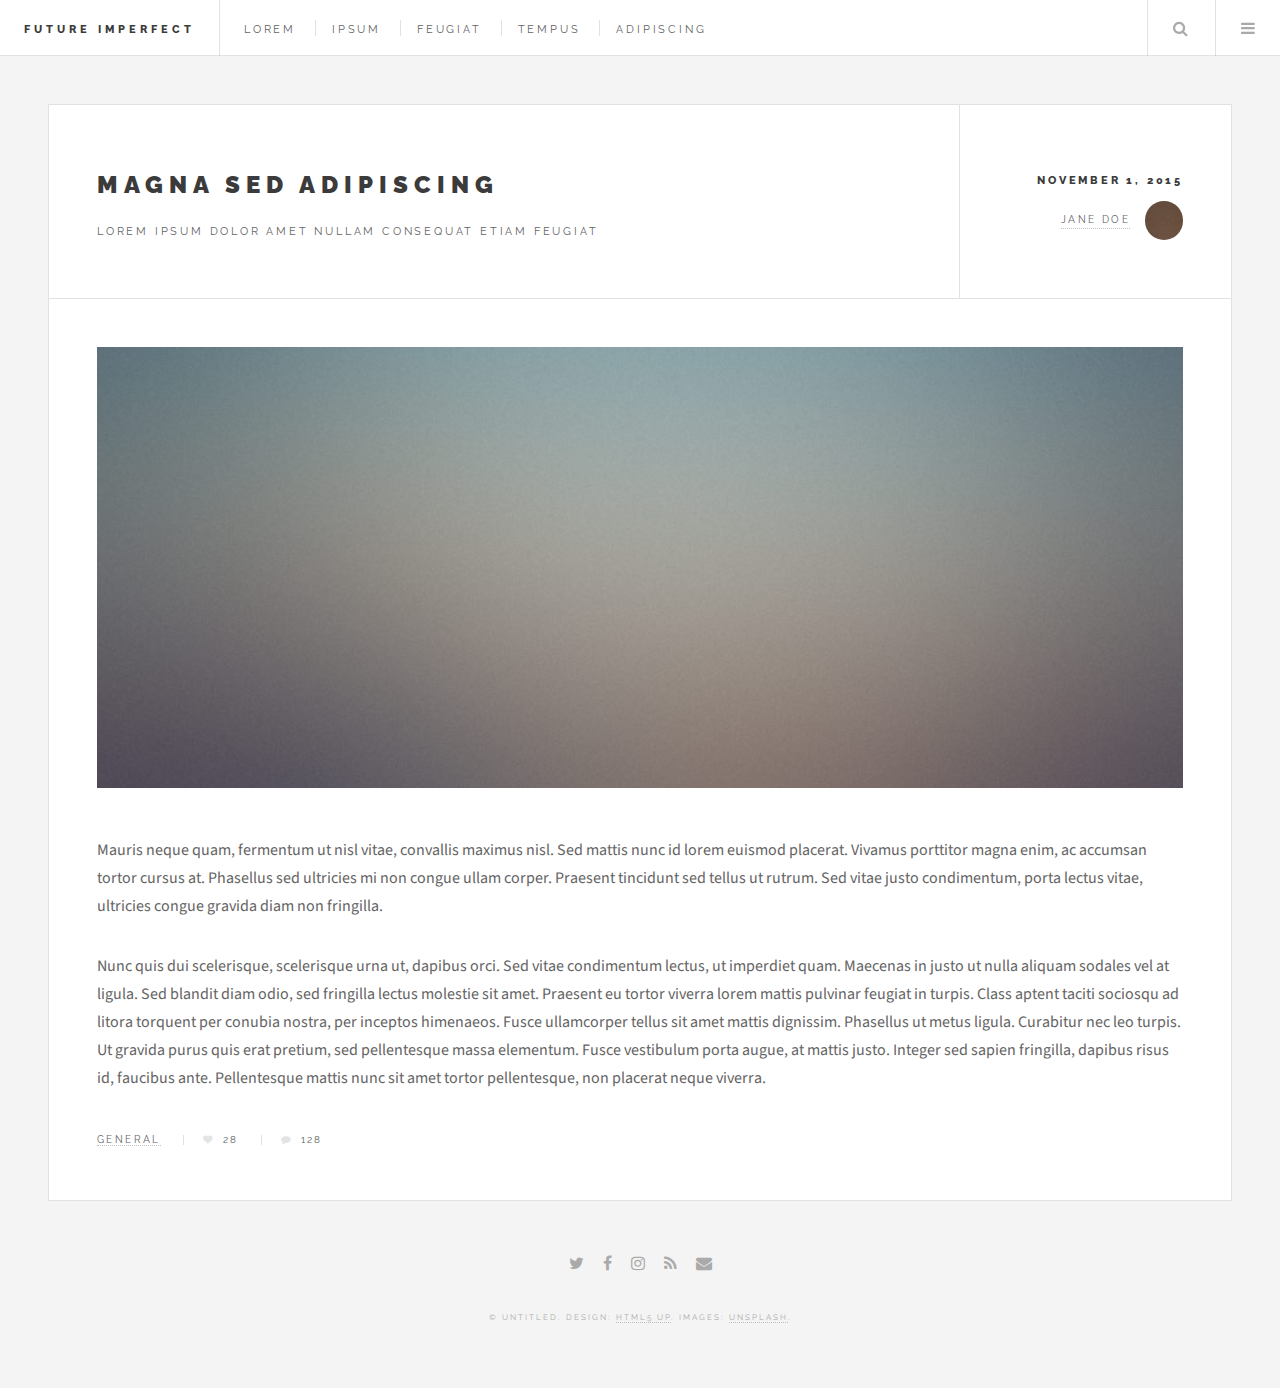
<file: blog/single.html>
<!DOCTYPE HTML>
<!--
	Future Imperfect by HTML5 UP
	html5up.net | @ajlkn
	Free for personal and commercial use under the CCA 3.0 license (html5up.net/license)
-->
<html>
	<head>
		<title>Single - Future Imperfect by HTML5 UP</title>
		<meta charset="utf-8" />
		<meta name="viewport" content="width=device-width, initial-scale=1" />
		<!--[if lte IE 8]><script src="assets/js/ie/html5shiv.js"></script><![endif]-->
		<link rel="stylesheet" href="assets/css/main.css" />
		<!--[if lte IE 9]><link rel="stylesheet" href="assets/css/ie9.css" /><![endif]-->
		<!--[if lte IE 8]><link rel="stylesheet" href="assets/css/ie8.css" /><![endif]-->
	</head>
	<body class="single">

		<!-- Wrapper -->
			<div id="wrapper">

				<!-- Header -->
					<header id="header">
						<h1><a href="#">Future Imperfect</a></h1>
						<nav class="links">
							<ul>
								<li><a href="#">Lorem</a></li>
								<li><a href="#">Ipsum</a></li>
								<li><a href="#">Feugiat</a></li>
								<li><a href="#">Tempus</a></li>
								<li><a href="#">Adipiscing</a></li>
							</ul>
						</nav>
						<nav class="main">
							<ul>
								<li class="search">
									<a class="fa-search" href="#search">Search</a>
									<form id="search" method="get" action="#">
										<input type="text" name="query" placeholder="Search" />
									</form>
								</li>
								<li class="menu">
									<a class="fa-bars" href="#menu">Menu</a>
								</li>
							</ul>
						</nav>
					</header>

				<!-- Menu -->
					<section id="menu">

						<!-- Search -->
							<section>
								<form class="search" method="get" action="#">
									<input type="text" name="query" placeholder="Search" />
								</form>
							</section>

						<!-- Links -->
							<section>
								<ul class="links">
									<li>
										<a href="#">
											<h3>Lorem ipsum</h3>
											<p>Feugiat tempus veroeros dolor</p>
										</a>
									</li>
									<li>
										<a href="#">
											<h3>Dolor sit amet</h3>
											<p>Sed vitae justo condimentum</p>
										</a>
									</li>
									<li>
										<a href="#">
											<h3>Feugiat veroeros</h3>
											<p>Phasellus sed ultricies mi congue</p>
										</a>
									</li>
									<li>
										<a href="#">
											<h3>Etiam sed consequat</h3>
											<p>Porta lectus amet ultricies</p>
										</a>
									</li>
								</ul>
							</section>

						<!-- Actions -->
							<section>
								<ul class="actions vertical">
									<li><a href="#" class="button big fit">Log In</a></li>
								</ul>
							</section>

					</section>

				<!-- Main -->
					<div id="main">

						<!-- Post -->
							<article class="post">
								<header>
									<div class="title">
										<h2><a href="#">Magna sed adipiscing</a></h2>
										<p>Lorem ipsum dolor amet nullam consequat etiam feugiat</p>
									</div>
									<div class="meta">
										<time class="published" datetime="2015-11-01">November 1, 2015</time>
										<a href="#" class="author"><span class="name">Jane Doe</span><img src="images/avatar.jpg" alt="" /></a>
									</div>
								</header>
								<span class="image featured"><img src="images/pic01.jpg" alt="" /></span>
								<p>Mauris neque quam, fermentum ut nisl vitae, convallis maximus nisl. Sed mattis nunc id lorem euismod placerat. Vivamus porttitor magna enim, ac accumsan tortor cursus at. Phasellus sed ultricies mi non congue ullam corper. Praesent tincidunt sed tellus ut rutrum. Sed vitae justo condimentum, porta lectus vitae, ultricies congue gravida diam non fringilla.</p>
								<p>Nunc quis dui scelerisque, scelerisque urna ut, dapibus orci. Sed vitae condimentum lectus, ut imperdiet quam. Maecenas in justo ut nulla aliquam sodales vel at ligula. Sed blandit diam odio, sed fringilla lectus molestie sit amet. Praesent eu tortor viverra lorem mattis pulvinar feugiat in turpis. Class aptent taciti sociosqu ad litora torquent per conubia nostra, per inceptos himenaeos. Fusce ullamcorper tellus sit amet mattis dignissim. Phasellus ut metus ligula. Curabitur nec leo turpis. Ut gravida purus quis erat pretium, sed pellentesque massa elementum. Fusce vestibulum porta augue, at mattis justo. Integer sed sapien fringilla, dapibus risus id, faucibus ante. Pellentesque mattis nunc sit amet tortor pellentesque, non placerat neque viverra. </p>
								<footer>
									<ul class="stats">
										<li><a href="#">General</a></li>
										<li><a href="#" class="icon fa-heart">28</a></li>
										<li><a href="#" class="icon fa-comment">128</a></li>
									</ul>
								</footer>
							</article>

					</div>

				<!-- Footer -->
					<section id="footer">
						<ul class="icons">
							<li><a href="#" class="fa-twitter"><span class="label">Twitter</span></a></li>
							<li><a href="#" class="fa-facebook"><span class="label">Facebook</span></a></li>
							<li><a href="#" class="fa-instagram"><span class="label">Instagram</span></a></li>
							<li><a href="#" class="fa-rss"><span class="label">RSS</span></a></li>
							<li><a href="#" class="fa-envelope"><span class="label">Email</span></a></li>
						</ul>
						<p class="copyright">&copy; Untitled. Design: <a href="http://html5up.net">HTML5 UP</a>. Images: <a href="http://unsplash.com">Unsplash</a>.</p>
					</section>

			</div>

		<!-- Scripts -->
			<script src="assets/js/jquery.min.js"></script>
			<script src="assets/js/skel.min.js"></script>
			<script src="assets/js/util.js"></script>
			<!--[if lte IE 8]><script src="assets/js/ie/respond.min.js"></script><![endif]-->
			<script src="assets/js/main.js"></script>

	</body>
</html>
</file>
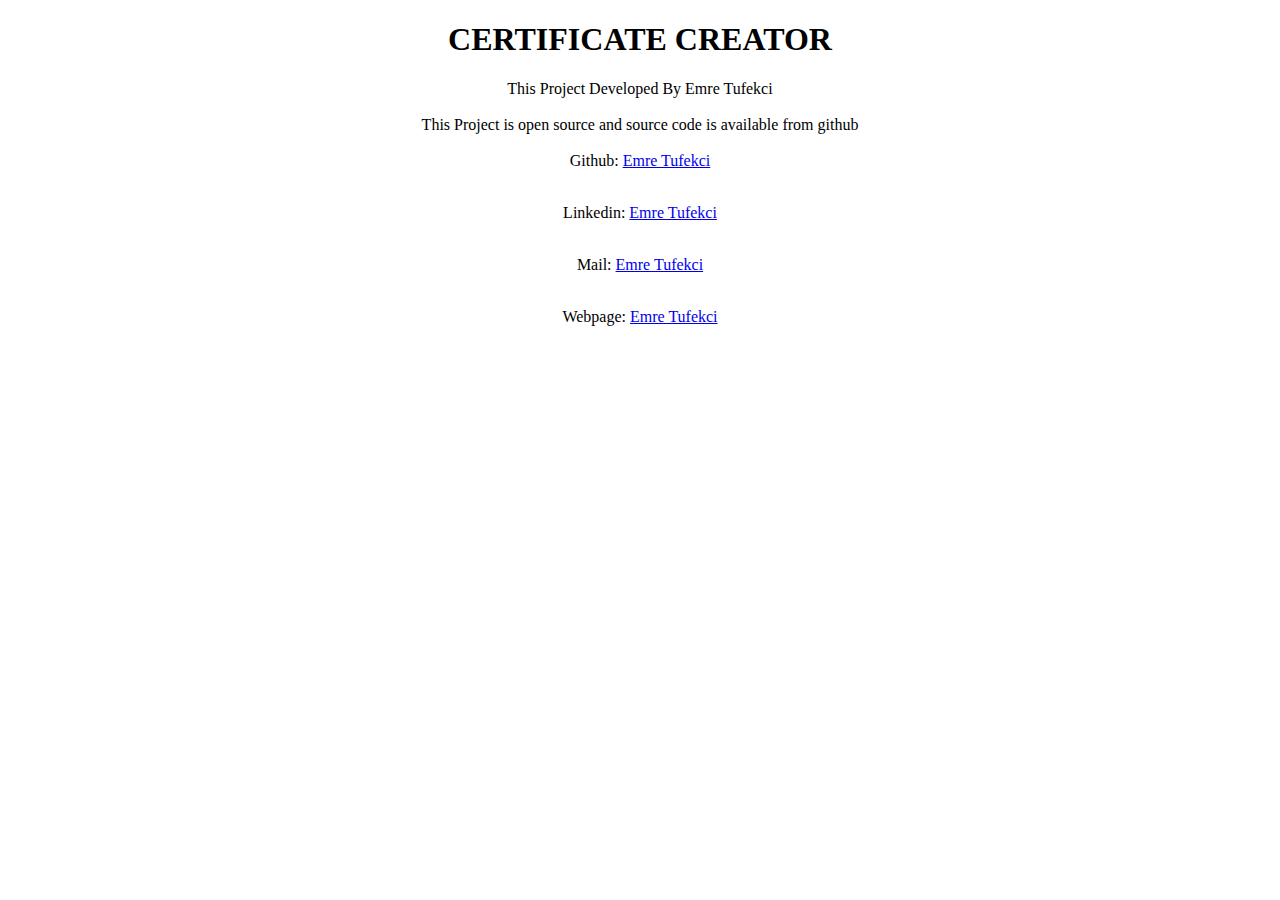
<file: certificateApp/readme.html>
<!DOCTYPE html>
<html>
    <head>        
    </head>
     <body>
        <center>
        <h1>CERTIFICATE CREATOR</h1>
        <p>This Project Developed By Emre Tufekci <br><br>
        This Project is open source and source code is available from github</br><br>
        Github: <a href="https://www.github.com/emretufekci">Emre Tufekci</a></p></br>
       Linkedin: <a href="https://www.linkedin.com/emretufekci">Emre Tufekci</a></p></br>
       Mail: <a href="https://www.github.com/emretufekci">Emre Tufekci</a></p></br>
       Webpage: <a href="https://www.emretufekci.com/">Emre Tufekci</a></p></br>
            </center>
        <!-- CERTIFICATE TOP TEXT -->
</file>
<file: blog/assets/css/ie9.css>
/*
	Future Imperfect by HTML5 UP
	html5up.net | @ajlkn
	Free for personal and commercial use under the CCA 3.0 license (html5up.net/license)
*/

/* List */

	ul.posts article:after {
		clear: both;
		content: '';
		display: block;
	}

	ul.posts article .image {
		display: table-cell;
		vertical-align: top;
	}

	ul.posts article header {
		display: table-cell;
		padding-right: 1em;
		vertical-align: top;
	}

/* Author */

	.author .name {
		display: inline-block;
		vertical-align: middle;
	}

	.author img {
		display: inline-block;
		vertical-align: middle;
	}

/* Post */

	.post:after {
		clear: both;
		content: '';
		display: block;
	}

	.post > header:after {
		clear: both;
		content: '';
		display: block;
	}

	.post > header .title {
		display: table-cell;
		vertical-align: top;
		width: 65%;
	}

	.post > header .meta {
		display: table-cell;
		vertical-align: top;
		width: 30%;
	}

	.post > footer:after {
		clear: both;
		content: '';
		display: block;
	}

	.post > footer .actions {
		display: inline-block;
	}

	.post > footer .stats {
		display: inline-block;
		margin-left: 2em;
	}

/* Mini Post */

	.mini-post .image {
		display: block;
	}

/* Header */

	#header:after {
		clear: both;
		content: '';
		display: block;
	}

	#header h1 {
		float: left;
	}

	#header .links {
		float: left;
	}

	#header .main {
		position: absolute;
		right: 0;
		top: 0;
	}

/* Wrapper */

/* Sidebar */

	#sidebar {
		display: table-cell;
		margin-right: 0;
		padding-right: 3em;
		vertical-align: top;
	}

/* Main */

	#main {
		display: table-cell;
		vertical-align: top;
	}
</file>
<file: blog/assets/css/main.css>
@import url(font-awesome.min.css);
@import url("https://fonts.googleapis.com/css?family=Source+Sans+Pro:400,700|Raleway:400,800,900");

/*
	Future Imperfect by HTML5 UP
	html5up.net | @ajlkn
	Free for personal and commercial use under the CCA 3.0 license (html5up.net/license)
*/

/* Reset */

	html, body, div, span, applet, object, iframe, h1, h2, h3, h4, h5, h6, p, blockquote, pre, a, abbr, acronym, address, big, cite, code, del, dfn, em, img, ins, kbd, q, s, samp, small, strike, strong, sub, sup, tt, var, b, u, i, center, dl, dt, dd, ol, ul, li, fieldset, form, label, legend, table, caption, tbody, tfoot, thead, tr, th, td, article, aside, canvas, details, embed, figure, figcaption, footer, header, hgroup, menu, nav, output, ruby, section, summary, time, mark, audio, video {
		margin: 0;
		padding: 0;
		border: 0;
		font-size: 100%;
		font: inherit;
		vertical-align: baseline;
	}

	article, aside, details, figcaption, figure, footer, header, hgroup, menu, nav, section {
		display: block;
	}

	body {
		line-height: 1;
	}

	ol, ul {
		list-style: none;
	}

	blockquote, q {
		quotes: none;
	}

	blockquote:before, blockquote:after, q:before, q:after {
		content: '';
		content: none;
	}

	table {
		border-collapse: collapse;
		border-spacing: 0;
	}

	body {
		-webkit-text-size-adjust: none;
	}

/* Box Model */

	*, *:before, *:after {
		-moz-box-sizing: border-box;
		-webkit-box-sizing: border-box;
		box-sizing: border-box;
	}

/* Grid */

	.row {
		border-bottom: solid 1px transparent;
		-moz-box-sizing: border-box;
		-webkit-box-sizing: border-box;
		box-sizing: border-box;
	}

	.row > * {
		float: left;
		-moz-box-sizing: border-box;
		-webkit-box-sizing: border-box;
		box-sizing: border-box;
	}

	.row:after, .row:before {
		content: '';
		display: block;
		clear: both;
		height: 0;
	}

	.row.uniform > * > :first-child {
		margin-top: 0;
	}

	.row.uniform > * > :last-child {
		margin-bottom: 0;
	}

	.row.\30 \25 > * {
		padding: 0 0 0 0em;
	}

	.row.\30 \25 {
		margin: 0 0 -1px 0em;
	}

	.row.uniform.\30 \25 > * {
		padding: 0em 0 0 0em;
	}

	.row.uniform.\30 \25 {
		margin: 0em 0 -1px 0em;
	}

	.row > * {
		padding: 0 0 0 1em;
	}

	.row {
		margin: 0 0 -1px -1em;
	}

	.row.uniform > * {
		padding: 1em 0 0 1em;
	}

	.row.uniform {
		margin: -1em 0 -1px -1em;
	}

	.row.\32 00\25 > * {
		padding: 0 0 0 2em;
	}

	.row.\32 00\25 {
		margin: 0 0 -1px -2em;
	}

	.row.uniform.\32 00\25 > * {
		padding: 2em 0 0 2em;
	}

	.row.uniform.\32 00\25 {
		margin: -2em 0 -1px -2em;
	}

	.row.\31 50\25 > * {
		padding: 0 0 0 1.5em;
	}

	.row.\31 50\25 {
		margin: 0 0 -1px -1.5em;
	}

	.row.uniform.\31 50\25 > * {
		padding: 1.5em 0 0 1.5em;
	}

	.row.uniform.\31 50\25 {
		margin: -1.5em 0 -1px -1.5em;
	}

	.row.\35 0\25 > * {
		padding: 0 0 0 0.5em;
	}

	.row.\35 0\25 {
		margin: 0 0 -1px -0.5em;
	}

	.row.uniform.\35 0\25 > * {
		padding: 0.5em 0 0 0.5em;
	}

	.row.uniform.\35 0\25 {
		margin: -0.5em 0 -1px -0.5em;
	}

	.row.\32 5\25 > * {
		padding: 0 0 0 0.25em;
	}

	.row.\32 5\25 {
		margin: 0 0 -1px -0.25em;
	}

	.row.uniform.\32 5\25 > * {
		padding: 0.25em 0 0 0.25em;
	}

	.row.uniform.\32 5\25 {
		margin: -0.25em 0 -1px -0.25em;
	}

	.\31 2u, .\31 2u\24 {
		width: 100%;
		clear: none;
		margin-left: 0;
	}

	.\31 1u, .\31 1u\24 {
		width: 91.6666666667%;
		clear: none;
		margin-left: 0;
	}

	.\31 0u, .\31 0u\24 {
		width: 83.3333333333%;
		clear: none;
		margin-left: 0;
	}

	.\39 u, .\39 u\24 {
		width: 75%;
		clear: none;
		margin-left: 0;
	}

	.\38 u, .\38 u\24 {
		width: 66.6666666667%;
		clear: none;
		margin-left: 0;
	}

	.\37 u, .\37 u\24 {
		width: 58.3333333333%;
		clear: none;
		margin-left: 0;
	}

	.\36 u, .\36 u\24 {
		width: 50%;
		clear: none;
		margin-left: 0;
	}

	.\35 u, .\35 u\24 {
		width: 41.6666666667%;
		clear: none;
		margin-left: 0;
	}

	.\34 u, .\34 u\24 {
		width: 33.3333333333%;
		clear: none;
		margin-left: 0;
	}

	.\33 u, .\33 u\24 {
		width: 25%;
		clear: none;
		margin-left: 0;
	}

	.\32 u, .\32 u\24 {
		width: 16.6666666667%;
		clear: none;
		margin-left: 0;
	}

	.\31 u, .\31 u\24 {
		width: 8.3333333333%;
		clear: none;
		margin-left: 0;
	}

	.\31 2u\24 + *,
	.\31 1u\24 + *,
	.\31 0u\24 + *,
	.\39 u\24 + *,
	.\38 u\24 + *,
	.\37 u\24 + *,
	.\36 u\24 + *,
	.\35 u\24 + *,
	.\34 u\24 + *,
	.\33 u\24 + *,
	.\32 u\24 + *,
	.\31 u\24 + * {
		clear: left;
	}

	.\-11u {
		margin-left: 91.66667%;
	}

	.\-10u {
		margin-left: 83.33333%;
	}

	.\-9u {
		margin-left: 75%;
	}

	.\-8u {
		margin-left: 66.66667%;
	}

	.\-7u {
		margin-left: 58.33333%;
	}

	.\-6u {
		margin-left: 50%;
	}

	.\-5u {
		margin-left: 41.66667%;
	}

	.\-4u {
		margin-left: 33.33333%;
	}

	.\-3u {
		margin-left: 25%;
	}

	.\-2u {
		margin-left: 16.66667%;
	}

	.\-1u {
		margin-left: 8.33333%;
	}

	@media screen and (max-width: 1680px) {

		.row > * {
			padding: 0 0 0 1em;
		}

		.row {
			margin: 0 0 -1px -1em;
		}

		.row.uniform > * {
			padding: 1em 0 0 1em;
		}

		.row.uniform {
			margin: -1em 0 -1px -1em;
		}

		.row.\32 00\25 > * {
			padding: 0 0 0 2em;
		}

		.row.\32 00\25 {
			margin: 0 0 -1px -2em;
		}

		.row.uniform.\32 00\25 > * {
			padding: 2em 0 0 2em;
		}

		.row.uniform.\32 00\25 {
			margin: -2em 0 -1px -2em;
		}

		.row.\31 50\25 > * {
			padding: 0 0 0 1.5em;
		}

		.row.\31 50\25 {
			margin: 0 0 -1px -1.5em;
		}

		.row.uniform.\31 50\25 > * {
			padding: 1.5em 0 0 1.5em;
		}

		.row.uniform.\31 50\25 {
			margin: -1.5em 0 -1px -1.5em;
		}

		.row.\35 0\25 > * {
			padding: 0 0 0 0.5em;
		}

		.row.\35 0\25 {
			margin: 0 0 -1px -0.5em;
		}

		.row.uniform.\35 0\25 > * {
			padding: 0.5em 0 0 0.5em;
		}

		.row.uniform.\35 0\25 {
			margin: -0.5em 0 -1px -0.5em;
		}

		.row.\32 5\25 > * {
			padding: 0 0 0 0.25em;
		}

		.row.\32 5\25 {
			margin: 0 0 -1px -0.25em;
		}

		.row.uniform.\32 5\25 > * {
			padding: 0.25em 0 0 0.25em;
		}

		.row.uniform.\32 5\25 {
			margin: -0.25em 0 -1px -0.25em;
		}

		.\31 2u\28xlarge\29, .\31 2u\24\28xlarge\29 {
			width: 100%;
			clear: none;
			margin-left: 0;
		}

		.\31 1u\28xlarge\29, .\31 1u\24\28xlarge\29 {
			width: 91.6666666667%;
			clear: none;
			margin-left: 0;
		}

		.\31 0u\28xlarge\29, .\31 0u\24\28xlarge\29 {
			width: 83.3333333333%;
			clear: none;
			margin-left: 0;
		}

		.\39 u\28xlarge\29, .\39 u\24\28xlarge\29 {
			width: 75%;
			clear: none;
			margin-left: 0;
		}

		.\38 u\28xlarge\29, .\38 u\24\28xlarge\29 {
			width: 66.6666666667%;
			clear: none;
			margin-left: 0;
		}

		.\37 u\28xlarge\29, .\37 u\24\28xlarge\29 {
			width: 58.3333333333%;
			clear: none;
			margin-left: 0;
		}

		.\36 u\28xlarge\29, .\36 u\24\28xlarge\29 {
			width: 50%;
			clear: none;
			margin-left: 0;
		}

		.\35 u\28xlarge\29, .\35 u\24\28xlarge\29 {
			width: 41.6666666667%;
			clear: none;
			margin-left: 0;
		}

		.\34 u\28xlarge\29, .\34 u\24\28xlarge\29 {
			width: 33.3333333333%;
			clear: none;
			margin-left: 0;
		}

		.\33 u\28xlarge\29, .\33 u\24\28xlarge\29 {
			width: 25%;
			clear: none;
			margin-left: 0;
		}

		.\32 u\28xlarge\29, .\32 u\24\28xlarge\29 {
			width: 16.6666666667%;
			clear: none;
			margin-left: 0;
		}

		.\31 u\28xlarge\29, .\31 u\24\28xlarge\29 {
			width: 8.3333333333%;
			clear: none;
			margin-left: 0;
		}

		.\31 2u\24\28xlarge\29 + *,
		.\31 1u\24\28xlarge\29 + *,
		.\31 0u\24\28xlarge\29 + *,
		.\39 u\24\28xlarge\29 + *,
		.\38 u\24\28xlarge\29 + *,
		.\37 u\24\28xlarge\29 + *,
		.\36 u\24\28xlarge\29 + *,
		.\35 u\24\28xlarge\29 + *,
		.\34 u\24\28xlarge\29 + *,
		.\33 u\24\28xlarge\29 + *,
		.\32 u\24\28xlarge\29 + *,
		.\31 u\24\28xlarge\29 + * {
			clear: left;
		}

		.\-11u\28xlarge\29 {
			margin-left: 91.66667%;
		}

		.\-10u\28xlarge\29 {
			margin-left: 83.33333%;
		}

		.\-9u\28xlarge\29 {
			margin-left: 75%;
		}

		.\-8u\28xlarge\29 {
			margin-left: 66.66667%;
		}

		.\-7u\28xlarge\29 {
			margin-left: 58.33333%;
		}

		.\-6u\28xlarge\29 {
			margin-left: 50%;
		}

		.\-5u\28xlarge\29 {
			margin-left: 41.66667%;
		}

		.\-4u\28xlarge\29 {
			margin-left: 33.33333%;
		}

		.\-3u\28xlarge\29 {
			margin-left: 25%;
		}

		.\-2u\28xlarge\29 {
			margin-left: 16.66667%;
		}

		.\-1u\28xlarge\29 {
			margin-left: 8.33333%;
		}

	}

	@media screen and (max-width: 1280px) {

		.row > * {
			padding: 0 0 0 1em;
		}

		.row {
			margin: 0 0 -1px -1em;
		}

		.row.uniform > * {
			padding: 1em 0 0 1em;
		}

		.row.uniform {
			margin: -1em 0 -1px -1em;
		}

		.row.\32 00\25 > * {
			padding: 0 0 0 2em;
		}

		.row.\32 00\25 {
			margin: 0 0 -1px -2em;
		}

		.row.uniform.\32 00\25 > * {
			padding: 2em 0 0 2em;
		}

		.row.uniform.\32 00\25 {
			margin: -2em 0 -1px -2em;
		}

		.row.\31 50\25 > * {
			padding: 0 0 0 1.5em;
		}

		.row.\31 50\25 {
			margin: 0 0 -1px -1.5em;
		}

		.row.uniform.\31 50\25 > * {
			padding: 1.5em 0 0 1.5em;
		}

		.row.uniform.\31 50\25 {
			margin: -1.5em 0 -1px -1.5em;
		}

		.row.\35 0\25 > * {
			padding: 0 0 0 0.5em;
		}

		.row.\35 0\25 {
			margin: 0 0 -1px -0.5em;
		}

		.row.uniform.\35 0\25 > * {
			padding: 0.5em 0 0 0.5em;
		}

		.row.uniform.\35 0\25 {
			margin: -0.5em 0 -1px -0.5em;
		}

		.row.\32 5\25 > * {
			padding: 0 0 0 0.25em;
		}

		.row.\32 5\25 {
			margin: 0 0 -1px -0.25em;
		}

		.row.uniform.\32 5\25 > * {
			padding: 0.25em 0 0 0.25em;
		}

		.row.uniform.\32 5\25 {
			margin: -0.25em 0 -1px -0.25em;
		}

		.\31 2u\28large\29, .\31 2u\24\28large\29 {
			width: 100%;
			clear: none;
			margin-left: 0;
		}

		.\31 1u\28large\29, .\31 1u\24\28large\29 {
			width: 91.6666666667%;
			clear: none;
			margin-left: 0;
		}

		.\31 0u\28large\29, .\31 0u\24\28large\29 {
			width: 83.3333333333%;
			clear: none;
			margin-left: 0;
		}

		.\39 u\28large\29, .\39 u\24\28large\29 {
			width: 75%;
			clear: none;
			margin-left: 0;
		}

		.\38 u\28large\29, .\38 u\24\28large\29 {
			width: 66.6666666667%;
			clear: none;
			margin-left: 0;
		}

		.\37 u\28large\29, .\37 u\24\28large\29 {
			width: 58.3333333333%;
			clear: none;
			margin-left: 0;
		}

		.\36 u\28large\29, .\36 u\24\28large\29 {
			width: 50%;
			clear: none;
			margin-left: 0;
		}

		.\35 u\28large\29, .\35 u\24\28large\29 {
			width: 41.6666666667%;
			clear: none;
			margin-left: 0;
		}

		.\34 u\28large\29, .\34 u\24\28large\29 {
			width: 33.3333333333%;
			clear: none;
			margin-left: 0;
		}

		.\33 u\28large\29, .\33 u\24\28large\29 {
			width: 25%;
			clear: none;
			margin-left: 0;
		}

		.\32 u\28large\29, .\32 u\24\28large\29 {
			width: 16.6666666667%;
			clear: none;
			margin-left: 0;
		}

		.\31 u\28large\29, .\31 u\24\28large\29 {
			width: 8.3333333333%;
			clear: none;
			margin-left: 0;
		}

		.\31 2u\24\28large\29 + *,
		.\31 1u\24\28large\29 + *,
		.\31 0u\24\28large\29 + *,
		.\39 u\24\28large\29 + *,
		.\38 u\24\28large\29 + *,
		.\37 u\24\28large\29 + *,
		.\36 u\24\28large\29 + *,
		.\35 u\24\28large\29 + *,
		.\34 u\24\28large\29 + *,
		.\33 u\24\28large\29 + *,
		.\32 u\24\28large\29 + *,
		.\31 u\24\28large\29 + * {
			clear: left;
		}

		.\-11u\28large\29 {
			margin-left: 91.66667%;
		}

		.\-10u\28large\29 {
			margin-left: 83.33333%;
		}

		.\-9u\28large\29 {
			margin-left: 75%;
		}

		.\-8u\28large\29 {
			margin-left: 66.66667%;
		}

		.\-7u\28large\29 {
			margin-left: 58.33333%;
		}

		.\-6u\28large\29 {
			margin-left: 50%;
		}

		.\-5u\28large\29 {
			margin-left: 41.66667%;
		}

		.\-4u\28large\29 {
			margin-left: 33.33333%;
		}

		.\-3u\28large\29 {
			margin-left: 25%;
		}

		.\-2u\28large\29 {
			margin-left: 16.66667%;
		}

		.\-1u\28large\29 {
			margin-left: 8.33333%;
		}

	}

	@media screen and (max-width: 980px) {

		.row > * {
			padding: 0 0 0 1em;
		}

		.row {
			margin: 0 0 -1px -1em;
		}

		.row.uniform > * {
			padding: 1em 0 0 1em;
		}

		.row.uniform {
			margin: -1em 0 -1px -1em;
		}

		.row.\32 00\25 > * {
			padding: 0 0 0 2em;
		}

		.row.\32 00\25 {
			margin: 0 0 -1px -2em;
		}

		.row.uniform.\32 00\25 > * {
			padding: 2em 0 0 2em;
		}

		.row.uniform.\32 00\25 {
			margin: -2em 0 -1px -2em;
		}

		.row.\31 50\25 > * {
			padding: 0 0 0 1.5em;
		}

		.row.\31 50\25 {
			margin: 0 0 -1px -1.5em;
		}

		.row.uniform.\31 50\25 > * {
			padding: 1.5em 0 0 1.5em;
		}

		.row.uniform.\31 50\25 {
			margin: -1.5em 0 -1px -1.5em;
		}

		.row.\35 0\25 > * {
			padding: 0 0 0 0.5em;
		}

		.row.\35 0\25 {
			margin: 0 0 -1px -0.5em;
		}

		.row.uniform.\35 0\25 > * {
			padding: 0.5em 0 0 0.5em;
		}

		.row.uniform.\35 0\25 {
			margin: -0.5em 0 -1px -0.5em;
		}

		.row.\32 5\25 > * {
			padding: 0 0 0 0.25em;
		}

		.row.\32 5\25 {
			margin: 0 0 -1px -0.25em;
		}

		.row.uniform.\32 5\25 > * {
			padding: 0.25em 0 0 0.25em;
		}

		.row.uniform.\32 5\25 {
			margin: -0.25em 0 -1px -0.25em;
		}

		.\31 2u\28medium\29, .\31 2u\24\28medium\29 {
			width: 100%;
			clear: none;
			margin-left: 0;
		}

		.\31 1u\28medium\29, .\31 1u\24\28medium\29 {
			width: 91.6666666667%;
			clear: none;
			margin-left: 0;
		}

		.\31 0u\28medium\29, .\31 0u\24\28medium\29 {
			width: 83.3333333333%;
			clear: none;
			margin-left: 0;
		}

		.\39 u\28medium\29, .\39 u\24\28medium\29 {
			width: 75%;
			clear: none;
			margin-left: 0;
		}

		.\38 u\28medium\29, .\38 u\24\28medium\29 {
			width: 66.6666666667%;
			clear: none;
			margin-left: 0;
		}

		.\37 u\28medium\29, .\37 u\24\28medium\29 {
			width: 58.3333333333%;
			clear: none;
			margin-left: 0;
		}

		.\36 u\28medium\29, .\36 u\24\28medium\29 {
			width: 50%;
			clear: none;
			margin-left: 0;
		}

		.\35 u\28medium\29, .\35 u\24\28medium\29 {
			width: 41.6666666667%;
			clear: none;
			margin-left: 0;
		}

		.\34 u\28medium\29, .\34 u\24\28medium\29 {
			width: 33.3333333333%;
			clear: none;
			margin-left: 0;
		}

		.\33 u\28medium\29, .\33 u\24\28medium\29 {
			width: 25%;
			clear: none;
			margin-left: 0;
		}

		.\32 u\28medium\29, .\32 u\24\28medium\29 {
			width: 16.6666666667%;
			clear: none;
			margin-left: 0;
		}

		.\31 u\28medium\29, .\31 u\24\28medium\29 {
			width: 8.3333333333%;
			clear: none;
			margin-left: 0;
		}

		.\31 2u\24\28medium\29 + *,
		.\31 1u\24\28medium\29 + *,
		.\31 0u\24\28medium\29 + *,
		.\39 u\24\28medium\29 + *,
		.\38 u\24\28medium\29 + *,
		.\37 u\24\28medium\29 + *,
		.\36 u\24\28medium\29 + *,
		.\35 u\24\28medium\29 + *,
		.\34 u\24\28medium\29 + *,
		.\33 u\24\28medium\29 + *,
		.\32 u\24\28medium\29 + *,
		.\31 u\24\28medium\29 + * {
			clear: left;
		}

		.\-11u\28medium\29 {
			margin-left: 91.66667%;
		}

		.\-10u\28medium\29 {
			margin-left: 83.33333%;
		}

		.\-9u\28medium\29 {
			margin-left: 75%;
		}

		.\-8u\28medium\29 {
			margin-left: 66.66667%;
		}

		.\-7u\28medium\29 {
			margin-left: 58.33333%;
		}

		.\-6u\28medium\29 {
			margin-left: 50%;
		}

		.\-5u\28medium\29 {
			margin-left: 41.66667%;
		}

		.\-4u\28medium\29 {
			margin-left: 33.33333%;
		}

		.\-3u\28medium\29 {
			margin-left: 25%;
		}

		.\-2u\28medium\29 {
			margin-left: 16.66667%;
		}

		.\-1u\28medium\29 {
			margin-left: 8.33333%;
		}

	}

	@media screen and (max-width: 736px) {

		.row > * {
			padding: 0 0 0 1em;
		}

		.row {
			margin: 0 0 -1px -1em;
		}

		.row.uniform > * {
			padding: 1em 0 0 1em;
		}

		.row.uniform {
			margin: -1em 0 -1px -1em;
		}

		.row.\32 00\25 > * {
			padding: 0 0 0 2em;
		}

		.row.\32 00\25 {
			margin: 0 0 -1px -2em;
		}

		.row.uniform.\32 00\25 > * {
			padding: 2em 0 0 2em;
		}

		.row.uniform.\32 00\25 {
			margin: -2em 0 -1px -2em;
		}

		.row.\31 50\25 > * {
			padding: 0 0 0 1.5em;
		}

		.row.\31 50\25 {
			margin: 0 0 -1px -1.5em;
		}

		.row.uniform.\31 50\25 > * {
			padding: 1.5em 0 0 1.5em;
		}

		.row.uniform.\31 50\25 {
			margin: -1.5em 0 -1px -1.5em;
		}

		.row.\35 0\25 > * {
			padding: 0 0 0 0.5em;
		}

		.row.\35 0\25 {
			margin: 0 0 -1px -0.5em;
		}

		.row.uniform.\35 0\25 > * {
			padding: 0.5em 0 0 0.5em;
		}

		.row.uniform.\35 0\25 {
			margin: -0.5em 0 -1px -0.5em;
		}

		.row.\32 5\25 > * {
			padding: 0 0 0 0.25em;
		}

		.row.\32 5\25 {
			margin: 0 0 -1px -0.25em;
		}

		.row.uniform.\32 5\25 > * {
			padding: 0.25em 0 0 0.25em;
		}

		.row.uniform.\32 5\25 {
			margin: -0.25em 0 -1px -0.25em;
		}

		.\31 2u\28small\29, .\31 2u\24\28small\29 {
			width: 100%;
			clear: none;
			margin-left: 0;
		}

		.\31 1u\28small\29, .\31 1u\24\28small\29 {
			width: 91.6666666667%;
			clear: none;
			margin-left: 0;
		}

		.\31 0u\28small\29, .\31 0u\24\28small\29 {
			width: 83.3333333333%;
			clear: none;
			margin-left: 0;
		}

		.\39 u\28small\29, .\39 u\24\28small\29 {
			width: 75%;
			clear: none;
			margin-left: 0;
		}

		.\38 u\28small\29, .\38 u\24\28small\29 {
			width: 66.6666666667%;
			clear: none;
			margin-left: 0;
		}

		.\37 u\28small\29, .\37 u\24\28small\29 {
			width: 58.3333333333%;
			clear: none;
			margin-left: 0;
		}

		.\36 u\28small\29, .\36 u\24\28small\29 {
			width: 50%;
			clear: none;
			margin-left: 0;
		}

		.\35 u\28small\29, .\35 u\24\28small\29 {
			width: 41.6666666667%;
			clear: none;
			margin-left: 0;
		}

		.\34 u\28small\29, .\34 u\24\28small\29 {
			width: 33.3333333333%;
			clear: none;
			margin-left: 0;
		}

		.\33 u\28small\29, .\33 u\24\28small\29 {
			width: 25%;
			clear: none;
			margin-left: 0;
		}

		.\32 u\28small\29, .\32 u\24\28small\29 {
			width: 16.6666666667%;
			clear: none;
			margin-left: 0;
		}

		.\31 u\28small\29, .\31 u\24\28small\29 {
			width: 8.3333333333%;
			clear: none;
			margin-left: 0;
		}

		.\31 2u\24\28small\29 + *,
		.\31 1u\24\28small\29 + *,
		.\31 0u\24\28small\29 + *,
		.\39 u\24\28small\29 + *,
		.\38 u\24\28small\29 + *,
		.\37 u\24\28small\29 + *,
		.\36 u\24\28small\29 + *,
		.\35 u\24\28small\29 + *,
		.\34 u\24\28small\29 + *,
		.\33 u\24\28small\29 + *,
		.\32 u\24\28small\29 + *,
		.\31 u\24\28small\29 + * {
			clear: left;
		}

		.\-11u\28small\29 {
			margin-left: 91.66667%;
		}

		.\-10u\28small\29 {
			margin-left: 83.33333%;
		}

		.\-9u\28small\29 {
			margin-left: 75%;
		}

		.\-8u\28small\29 {
			margin-left: 66.66667%;
		}

		.\-7u\28small\29 {
			margin-left: 58.33333%;
		}

		.\-6u\28small\29 {
			margin-left: 50%;
		}

		.\-5u\28small\29 {
			margin-left: 41.66667%;
		}

		.\-4u\28small\29 {
			margin-left: 33.33333%;
		}

		.\-3u\28small\29 {
			margin-left: 25%;
		}

		.\-2u\28small\29 {
			margin-left: 16.66667%;
		}

		.\-1u\28small\29 {
			margin-left: 8.33333%;
		}

	}

	@media screen and (max-width: 480px) {

		.row > * {
			padding: 0 0 0 1em;
		}

		.row {
			margin: 0 0 -1px -1em;
		}

		.row.uniform > * {
			padding: 1em 0 0 1em;
		}

		.row.uniform {
			margin: -1em 0 -1px -1em;
		}

		.row.\32 00\25 > * {
			padding: 0 0 0 2em;
		}

		.row.\32 00\25 {
			margin: 0 0 -1px -2em;
		}

		.row.uniform.\32 00\25 > * {
			padding: 2em 0 0 2em;
		}

		.row.uniform.\32 00\25 {
			margin: -2em 0 -1px -2em;
		}

		.row.\31 50\25 > * {
			padding: 0 0 0 1.5em;
		}

		.row.\31 50\25 {
			margin: 0 0 -1px -1.5em;
		}

		.row.uniform.\31 50\25 > * {
			padding: 1.5em 0 0 1.5em;
		}

		.row.uniform.\31 50\25 {
			margin: -1.5em 0 -1px -1.5em;
		}

		.row.\35 0\25 > * {
			padding: 0 0 0 0.5em;
		}

		.row.\35 0\25 {
			margin: 0 0 -1px -0.5em;
		}

		.row.uniform.\35 0\25 > * {
			padding: 0.5em 0 0 0.5em;
		}

		.row.uniform.\35 0\25 {
			margin: -0.5em 0 -1px -0.5em;
		}

		.row.\32 5\25 > * {
			padding: 0 0 0 0.25em;
		}

		.row.\32 5\25 {
			margin: 0 0 -1px -0.25em;
		}

		.row.uniform.\32 5\25 > * {
			padding: 0.25em 0 0 0.25em;
		}

		.row.uniform.\32 5\25 {
			margin: -0.25em 0 -1px -0.25em;
		}

		.\31 2u\28xsmall\29, .\31 2u\24\28xsmall\29 {
			width: 100%;
			clear: none;
			margin-left: 0;
		}

		.\31 1u\28xsmall\29, .\31 1u\24\28xsmall\29 {
			width: 91.6666666667%;
			clear: none;
			margin-left: 0;
		}

		.\31 0u\28xsmall\29, .\31 0u\24\28xsmall\29 {
			width: 83.3333333333%;
			clear: none;
			margin-left: 0;
		}

		.\39 u\28xsmall\29, .\39 u\24\28xsmall\29 {
			width: 75%;
			clear: none;
			margin-left: 0;
		}

		.\38 u\28xsmall\29, .\38 u\24\28xsmall\29 {
			width: 66.6666666667%;
			clear: none;
			margin-left: 0;
		}

		.\37 u\28xsmall\29, .\37 u\24\28xsmall\29 {
			width: 58.3333333333%;
			clear: none;
			margin-left: 0;
		}

		.\36 u\28xsmall\29, .\36 u\24\28xsmall\29 {
			width: 50%;
			clear: none;
			margin-left: 0;
		}

		.\35 u\28xsmall\29, .\35 u\24\28xsmall\29 {
			width: 41.6666666667%;
			clear: none;
			margin-left: 0;
		}

		.\34 u\28xsmall\29, .\34 u\24\28xsmall\29 {
			width: 33.3333333333%;
			clear: none;
			margin-left: 0;
		}

		.\33 u\28xsmall\29, .\33 u\24\28xsmall\29 {
			width: 25%;
			clear: none;
			margin-left: 0;
		}

		.\32 u\28xsmall\29, .\32 u\24\28xsmall\29 {
			width: 16.6666666667%;
			clear: none;
			margin-left: 0;
		}

		.\31 u\28xsmall\29, .\31 u\24\28xsmall\29 {
			width: 8.3333333333%;
			clear: none;
			margin-left: 0;
		}

		.\31 2u\24\28xsmall\29 + *,
		.\31 1u\24\28xsmall\29 + *,
		.\31 0u\24\28xsmall\29 + *,
		.\39 u\24\28xsmall\29 + *,
		.\38 u\24\28xsmall\29 + *,
		.\37 u\24\28xsmall\29 + *,
		.\36 u\24\28xsmall\29 + *,
		.\35 u\24\28xsmall\29 + *,
		.\34 u\24\28xsmall\29 + *,
		.\33 u\24\28xsmall\29 + *,
		.\32 u\24\28xsmall\29 + *,
		.\31 u\24\28xsmall\29 + * {
			clear: left;
		}

		.\-11u\28xsmall\29 {
			margin-left: 91.66667%;
		}

		.\-10u\28xsmall\29 {
			margin-left: 83.33333%;
		}

		.\-9u\28xsmall\29 {
			margin-left: 75%;
		}

		.\-8u\28xsmall\29 {
			margin-left: 66.66667%;
		}

		.\-7u\28xsmall\29 {
			margin-left: 58.33333%;
		}

		.\-6u\28xsmall\29 {
			margin-left: 50%;
		}

		.\-5u\28xsmall\29 {
			margin-left: 41.66667%;
		}

		.\-4u\28xsmall\29 {
			margin-left: 33.33333%;
		}

		.\-3u\28xsmall\29 {
			margin-left: 25%;
		}

		.\-2u\28xsmall\29 {
			margin-left: 16.66667%;
		}

		.\-1u\28xsmall\29 {
			margin-left: 8.33333%;
		}

	}

/* Basic */

	@-ms-viewport {
		width: device-width;
	}

	body {
		-ms-overflow-style: scrollbar;
	}

	@media screen and (max-width: 480px) {

		html, body {
			min-width: 320px;
		}

	}

	body {
		background: #f4f4f4;
	}

		body.is-loading *, body.is-loading *:before, body.is-loading *:after {
			-moz-animation: none !important;
			-webkit-animation: none !important;
			-ms-animation: none !important;
			animation: none !important;
			-moz-transition: none !important;
			-webkit-transition: none !important;
			-ms-transition: none !important;
			transition: none !important;
		}

/* Type */

	body, input, select, textarea {
		color: #646464;
		font-family: "Source Sans Pro", Helvetica, sans-serif;
		font-size: 14pt;
		font-weight: 400;
		line-height: 1.75;
	}

		@media screen and (max-width: 1680px) {

			body, input, select, textarea {
				font-size: 12pt;
			}

		}

		@media screen and (max-width: 1280px) {

			body, input, select, textarea {
				font-size: 12pt;
			}

		}

		@media screen and (max-width: 980px) {

			body, input, select, textarea {
				font-size: 12pt;
			}

		}

		@media screen and (max-width: 736px) {

			body, input, select, textarea {
				font-size: 12pt;
			}

		}

		@media screen and (max-width: 480px) {

			body, input, select, textarea {
				font-size: 12pt;
			}

		}

	a {
		-moz-transition: color 0.2s ease, border-bottom-color 0.2s ease;
		-webkit-transition: color 0.2s ease, border-bottom-color 0.2s ease;
		-ms-transition: color 0.2s ease, border-bottom-color 0.2s ease;
		transition: color 0.2s ease, border-bottom-color 0.2s ease;
		border-bottom: dotted 1px rgba(160, 160, 160, 0.65);
		color: inherit;
		text-decoration: none;
	}

		a:before {
			-moz-transition: color 0.2s ease;
			-webkit-transition: color 0.2s ease;
			-ms-transition: color 0.2s ease;
			transition: color 0.2s ease;
		}

		a:hover {
			border-bottom-color: transparent;
			color: #2ebaae !important;
		}

			a:hover:before {
				color: #2ebaae !important;
			}

	strong, b {
		color: #3c3b3b;
		font-weight: 700;
	}

	em, i {
		font-style: italic;
	}

	p {
		margin: 0 0 2em 0;
	}

	h1, h2, h3, h4, h5, h6 {
		color: #3c3b3b;
		font-family: "Raleway", Helvetica, sans-serif;
		font-weight: 800;
		letter-spacing: 0.25em;
		line-height: 1.65;
		margin: 0 0 1em 0;
		text-transform: uppercase;
	}

		h1 a, h2 a, h3 a, h4 a, h5 a, h6 a {
			color: inherit;
			border-bottom: 0;
		}

	h2 {
		font-size: 1.1em;
	}

	h3 {
		font-size: 0.9em;
	}

	h4 {
		font-size: 0.7em;
	}

	h5 {
		font-size: 0.7em;
	}

	h6 {
		font-size: 0.7em;
	}

	sub {
		font-size: 0.8em;
		position: relative;
		top: 0.5em;
	}

	sup {
		font-size: 0.8em;
		position: relative;
		top: -0.5em;
	}

	blockquote {
		border-left: solid 4px rgba(160, 160, 160, 0.3);
		font-style: italic;
		margin: 0 0 2em 0;
		padding: 0.5em 0 0.5em 2em;
	}

	code {
		background: rgba(160, 160, 160, 0.075);
		border: solid 1px rgba(160, 160, 160, 0.3);
		font-family: "Courier New", monospace;
		font-size: 0.9em;
		margin: 0 0.25em;
		padding: 0.25em 0.65em;
	}

	pre {
		-webkit-overflow-scrolling: touch;
		font-family: "Courier New", monospace;
		font-size: 0.9em;
		margin: 0 0 2em 0;
	}

		pre code {
			display: block;
			line-height: 1.75em;
			padding: 1em 1.5em;
			overflow-x: auto;
		}

	hr {
		border: 0;
		border-bottom: solid 1px rgba(160, 160, 160, 0.3);
		margin: 2em 0;
	}

		hr.major {
			margin: 3em 0;
		}

	.align-left {
		text-align: left;
	}

	.align-center {
		text-align: center;
	}

	.align-right {
		text-align: right;
	}

/* Author */

	.author {
		display: -moz-flex;
		display: -webkit-flex;
		display: -ms-flex;
		display: flex;
		-moz-flex-direction: row;
		-webkit-flex-direction: row;
		-ms-flex-direction: row;
		flex-direction: row;
		-moz-align-items: center;
		-webkit-align-items: center;
		-ms-align-items: center;
		align-items: center;
		-moz-justify-content: -moz-flex-end;
		-webkit-justify-content: -webkit-flex-end;
		-ms-justify-content: -ms-flex-end;
		justify-content: flex-end;
		border-bottom: 0;
		font-family: "Raleway", Helvetica, sans-serif;
		font-size: 0.6em;
		font-weight: 400;
		letter-spacing: 0.25em;
		text-transform: uppercase;
		white-space: nowrap;
	}

		.author .name {
			-moz-transition: border-bottom-color 0.2s ease;
			-webkit-transition: border-bottom-color 0.2s ease;
			-ms-transition: border-bottom-color 0.2s ease;
			transition: border-bottom-color 0.2s ease;
			border-bottom: dotted 1px rgba(160, 160, 160, 0.65);
			display: block;
			margin: 0 1.5em 0 0;
		}

		.author img {
			border-radius: 100%;
			display: block;
			width: 4em;
		}

		.author:hover .name {
			border-bottom-color: transparent;
		}

/* Blurb */

	.blurb h2 {
		font-size: 0.8em;
		margin: 0 0 1.5em 0;
	}

	.blurb h3 {
		font-size: 0.7em;
	}

	.blurb p {
		font-size: 0.9em;
	}

/* Box */

	.box {
		border: solid 1px rgba(160, 160, 160, 0.3);
		margin-bottom: 2em;
		padding: 1.5em;
	}

		.box > :last-child,
		.box > :last-child > :last-child,
		.box > :last-child > :last-child > :last-child {
			margin-bottom: 0;
		}

		.box.alt {
			border: 0;
			border-radius: 0;
			padding: 0;
		}

/* Button */

	input[type="submit"],
	input[type="reset"],
	input[type="button"],
	button,
	.button {
		-moz-appearance: none;
		-webkit-appearance: none;
		-ms-appearance: none;
		appearance: none;
		-moz-transition: background-color 0.2s ease, box-shadow 0.2s ease, color 0.2s ease;
		-webkit-transition: background-color 0.2s ease, box-shadow 0.2s ease, color 0.2s ease;
		-ms-transition: background-color 0.2s ease, box-shadow 0.2s ease, color 0.2s ease;
		transition: background-color 0.2s ease, box-shadow 0.2s ease, color 0.2s ease;
		background-color: transparent;
		border: 0;
		box-shadow: inset 0 0 0 1px rgba(160, 160, 160, 0.3);
		color: #3c3b3b !important;
		cursor: pointer;
		display: inline-block;
		font-family: "Raleway", Helvetica, sans-serif;
		font-size: 0.6em;
		font-weight: 800;
		height: 4.8125em;
		letter-spacing: 0.25em;
		line-height: 4.8125em;
		padding: 0 2.5em;
		text-align: center;
		text-decoration: none;
		text-transform: uppercase;
		white-space: nowrap;
	}

		input[type="submit"]:hover,
		input[type="reset"]:hover,
		input[type="button"]:hover,
		button:hover,
		.button:hover {
			box-shadow: inset 0 0 0 1px #2ebaae;
			color: #2ebaae !important;
		}

			input[type="submit"]:hover:active,
			input[type="reset"]:hover:active,
			input[type="button"]:hover:active,
			button:hover:active,
			.button:hover:active {
				background-color: rgba(46, 186, 174, 0.05);
			}

		input[type="submit"]:before, input[type="submit"]:after,
		input[type="reset"]:before,
		input[type="reset"]:after,
		input[type="button"]:before,
		input[type="button"]:after,
		button:before,
		button:after,
		.button:before,
		.button:after {
			color: #aaaaaa;
			position: relative;
		}

		input[type="submit"]:before,
		input[type="reset"]:before,
		input[type="button"]:before,
		button:before,
		.button:before {
			left: -1em;
			padding: 0 0 0 0.75em;
		}

		input[type="submit"]:after,
		input[type="reset"]:after,
		input[type="button"]:after,
		button:after,
		.button:after {
			left: 1em;
			padding: 0 0.75em 0 0;
		}

		input[type="submit"].fit,
		input[type="reset"].fit,
		input[type="button"].fit,
		button.fit,
		.button.fit {
			display: block;
			margin: 0 0 1em 0;
			width: 100%;
		}

		input[type="submit"].big,
		input[type="reset"].big,
		input[type="button"].big,
		button.big,
		.button.big {
			font-size: 0.7em;
			padding: 0 3em;
		}

		input[type="submit"].small,
		input[type="reset"].small,
		input[type="button"].small,
		button.small,
		.button.small {
			font-size: 0.5em;
		}

		input[type="submit"].disabled, input[type="submit"]:disabled,
		input[type="reset"].disabled,
		input[type="reset"]:disabled,
		input[type="button"].disabled,
		input[type="button"]:disabled,
		button.disabled,
		button:disabled,
		.button.disabled,
		.button:disabled {
			-moz-pointer-events: none;
			-webkit-pointer-events: none;
			-ms-pointer-events: none;
			pointer-events: none;
			color: rgba(160, 160, 160, 0.3) !important;
		}

			input[type="submit"].disabled:before, input[type="submit"]:disabled:before,
			input[type="reset"].disabled:before,
			input[type="reset"]:disabled:before,
			input[type="button"].disabled:before,
			input[type="button"]:disabled:before,
			button.disabled:before,
			button:disabled:before,
			.button.disabled:before,
			.button:disabled:before {
				color: rgba(160, 160, 160, 0.3) !important;
			}

/* Form */

	form {
		margin: 0 0 2em 0;
	}

		form.search {
			text-decoration: none;
			position: relative;
		}

			form.search:before {
				-moz-osx-font-smoothing: grayscale;
				-webkit-font-smoothing: antialiased;
				font-family: FontAwesome;
				font-style: normal;
				font-weight: normal;
				text-transform: none !important;
			}

			form.search:before {
				color: #aaaaaa;
				content: '\f002';
				display: block;
				height: 2.75em;
				left: 0;
				line-height: 2.75em;
				position: absolute;
				text-align: center;
				top: 0;
				width: 2.5em;
			}

			form.search > input:first-child {
				padding-left: 2.5em;
			}

	label {
		color: #3c3b3b;
		display: block;
		font-size: 0.9em;
		font-weight: 700;
		margin: 0 0 1em 0;
	}

	input[type="text"],
	input[type="password"],
	input[type="email"],
	input[type="tel"],
	select,
	textarea {
		-moz-appearance: none;
		-webkit-appearance: none;
		-ms-appearance: none;
		appearance: none;
		background: rgba(160, 160, 160, 0.075);
		border: none;
		border: solid 1px rgba(160, 160, 160, 0.3);
		border-radius: 0;
		color: inherit;
		display: block;
		outline: 0;
		padding: 0 1em;
		text-decoration: none;
		width: 100%;
	}

		input[type="text"]:invalid,
		input[type="password"]:invalid,
		input[type="email"]:invalid,
		input[type="tel"]:invalid,
		select:invalid,
		textarea:invalid {
			box-shadow: none;
		}

		input[type="text"]:focus,
		input[type="password"]:focus,
		input[type="email"]:focus,
		input[type="tel"]:focus,
		select:focus,
		textarea:focus {
			border-color: #2ebaae;
			box-shadow: inset 0 0 0 1px #2ebaae;
		}

	.select-wrapper {
		text-decoration: none;
		display: block;
		position: relative;
	}

		.select-wrapper:before {
			-moz-osx-font-smoothing: grayscale;
			-webkit-font-smoothing: antialiased;
			font-family: FontAwesome;
			font-style: normal;
			font-weight: normal;
			text-transform: none !important;
		}

		.select-wrapper:before {
			color: rgba(160, 160, 160, 0.3);
			content: '\f078';
			display: block;
			height: 2.75em;
			line-height: 2.75em;
			pointer-events: none;
			position: absolute;
			right: 0;
			text-align: center;
			top: 0;
			width: 2.75em;
		}

		.select-wrapper select::-ms-expand {
			display: none;
		}

	input[type="text"],
	input[type="password"],
	input[type="email"],
	select {
		height: 2.75em;
	}

	textarea {
		padding: 0.75em 1em;
	}

	input[type="checkbox"],
	input[type="radio"] {
		-moz-appearance: none;
		-webkit-appearance: none;
		-ms-appearance: none;
		appearance: none;
		display: block;
		float: left;
		margin-right: -2em;
		opacity: 0;
		width: 1em;
		z-index: -1;
	}

		input[type="checkbox"] + label,
		input[type="radio"] + label {
			text-decoration: none;
			color: #646464;
			cursor: pointer;
			display: inline-block;
			font-size: 1em;
			font-weight: 400;
			padding-left: 2.4em;
			padding-right: 0.75em;
			position: relative;
		}

			input[type="checkbox"] + label:before,
			input[type="radio"] + label:before {
				-moz-osx-font-smoothing: grayscale;
				-webkit-font-smoothing: antialiased;
				font-family: FontAwesome;
				font-style: normal;
				font-weight: normal;
				text-transform: none !important;
			}

			input[type="checkbox"] + label:before,
			input[type="radio"] + label:before {
				background: rgba(160, 160, 160, 0.075);
				border: solid 1px rgba(160, 160, 160, 0.3);
				content: '';
				display: inline-block;
				height: 1.65em;
				left: 0;
				line-height: 1.58125em;
				position: absolute;
				text-align: center;
				top: 0;
				width: 1.65em;
			}

		input[type="checkbox"]:checked + label:before,
		input[type="radio"]:checked + label:before {
			background: #3c3b3b;
			border-color: #3c3b3b;
			color: #ffffff;
			content: '\f00c';
		}

		input[type="checkbox"]:focus + label:before,
		input[type="radio"]:focus + label:before {
			border-color: #2ebaae;
			box-shadow: 0 0 0 1px #2ebaae;
		}

	input[type="radio"] + label:before {
		border-radius: 100%;
	}

	::-webkit-input-placeholder {
		color: #aaaaaa !important;
		opacity: 1.0;
	}

	:-moz-placeholder {
		color: #aaaaaa !important;
		opacity: 1.0;
	}

	::-moz-placeholder {
		color: #aaaaaa !important;
		opacity: 1.0;
	}

	:-ms-input-placeholder {
		color: #aaaaaa !important;
		opacity: 1.0;
	}

	.formerize-placeholder {
		color: #aaaaaa !important;
		opacity: 1.0;
	}

/* Icon */

	.icon {
		text-decoration: none;
		border-bottom: none;
		position: relative;
	}

		.icon:before {
			-moz-osx-font-smoothing: grayscale;
			-webkit-font-smoothing: antialiased;
			font-family: FontAwesome;
			font-style: normal;
			font-weight: normal;
			text-transform: none !important;
		}

		.icon > .label {
			display: none;
		}

		.icon.suffix:before {
			float: right;
		}

/* Image */

	.image {
		border: 0;
		display: inline-block;
		position: relative;
	}

		.image img {
			display: block;
		}

		.image.left, .image.right {
			max-width: 40%;
		}

			.image.left img, .image.right img {
				width: 100%;
			}

		.image.left {
			float: left;
			padding: 0 1.5em 1em 0;
			top: 0.25em;
		}

		.image.right {
			float: right;
			padding: 0 0 1em 1.5em;
			top: 0.25em;
		}

		.image.fit {
			display: block;
			margin: 0 0 2em 0;
			width: 100%;
		}

			.image.fit img {
				width: 100%;
			}

		.image.featured {
			display: block;
			margin: 0 0 3em 0;
			width: 100%;
		}

			.image.featured img {
				width: 100%;
			}

			@media screen and (max-width: 736px) {

				.image.featured {
					margin: 0 0 1.5em 0;
				}

			}

		.image.main {
			display: block;
			margin: 0 0 3em 0;
			width: 100%;
		}

			.image.main img {
				width: 100%;
			}

/* List */

	ol {
		list-style: decimal;
		margin: 0 0 2em 0;
		padding-left: 1.25em;
	}

		ol li {
			padding-left: 0.25em;
		}

	ul {
		list-style: disc;
		margin: 0 0 2em 0;
		padding-left: 1em;
	}

		ul li {
			padding-left: 0.5em;
		}

		ul.alt {
			list-style: none;
			padding-left: 0;
		}

			ul.alt li {
				border-top: solid 1px rgba(160, 160, 160, 0.3);
				padding: 0.5em 0;
			}

				ul.alt li:first-child {
					border-top: 0;
					padding-top: 0;
				}

		ul.icons {
			cursor: default;
			list-style: none;
			padding-left: 0;
		}

			ul.icons li {
				display: inline-block;
				padding: 0 1em 0 0;
			}

				ul.icons li:last-child {
					padding-right: 0;
				}

				ul.icons li > * {
					text-decoration: none;
					border: 0;
				}

					ul.icons li > *:before {
						-moz-osx-font-smoothing: grayscale;
						-webkit-font-smoothing: antialiased;
						font-family: FontAwesome;
						font-style: normal;
						font-weight: normal;
						text-transform: none !important;
					}

					ul.icons li > * .label {
						display: none;
					}

		ul.actions {
			cursor: default;
			list-style: none;
			padding-left: 0;
		}

			ul.actions li {
				display: inline-block;
				padding: 0 1.5em 0 0;
				vertical-align: middle;
			}

				ul.actions li:last-child {
					padding-right: 0;
				}

			ul.actions.pagination .next {
				text-decoration: none;
			}

				ul.actions.pagination .next:after {
					content: "";
					-moz-osx-font-smoothing: grayscale;
					-webkit-font-smoothing: antialiased;
					font-family: FontAwesome;
					font-style: normal;
					font-weight: normal;
					text-transform: none !important;
				}

				ul.actions.pagination .next:after {
					content: '\f054';
				}

			ul.actions.pagination .previous {
				text-decoration: none;
			}

				ul.actions.pagination .previous:before {
					content: "";
					-moz-osx-font-smoothing: grayscale;
					-webkit-font-smoothing: antialiased;
					font-family: FontAwesome;
					font-style: normal;
					font-weight: normal;
					text-transform: none !important;
				}

				ul.actions.pagination .previous:before {
					content: '\f053';
				}

			@media screen and (max-width: 1280px) {

				ul.actions.pagination {
					text-align: center;
				}

					ul.actions.pagination .next, ul.actions.pagination .previous {
						min-width: 20em;
					}

			}

			@media screen and (max-width: 736px) {

				ul.actions.pagination .next, ul.actions.pagination .previous {
					min-width: 18em;
				}

			}

			ul.actions.small li {
				padding: 0 1em 0 0;
			}

			ul.actions.vertical li {
				display: block;
				padding: 1.5em 0 0 0;
			}

				ul.actions.vertical li:first-child {
					padding-top: 0;
				}

				ul.actions.vertical li > * {
					margin-bottom: 0;
				}

			ul.actions.vertical.small li {
				padding: 1em 0 0 0;
			}

				ul.actions.vertical.small li:first-child {
					padding-top: 0;
				}

			ul.actions.fit {
				display: table;
				margin-left: -1em;
				padding: 0;
				table-layout: fixed;
				width: calc(100% + 1em);
			}

				ul.actions.fit li {
					display: table-cell;
					padding: 0 0 0 1em;
				}

					ul.actions.fit li > * {
						margin-bottom: 0;
					}

				ul.actions.fit.small {
					margin-left: -0.5em;
					width: calc(100% + 0.5em);
				}

					ul.actions.fit.small li {
						padding: 0 0 0 0.5em;
					}

			@media screen and (max-width: 480px) {

				ul.actions {
					margin: 0 0 2em 0;
				}

					ul.actions li {
						padding: 1em 0 0 0;
						display: block;
						text-align: center;
						width: 100%;
					}

						ul.actions li:first-child {
							padding-top: 0;
						}

						ul.actions li > * {
							width: 100%;
							margin: 0 !important;
						}

					ul.actions.small li {
						padding: 0.5em 0 0 0;
					}

						ul.actions.small li:first-child {
							padding-top: 0;
						}

			}

		ul.posts {
			list-style: none;
			padding: 0;
		}

			ul.posts li {
				border-top: dotted 1px rgba(160, 160, 160, 0.3);
				margin: 1.5em 0 0 0;
				padding: 1.5em 0 0 0;
			}

				ul.posts li:first-child {
					border-top: 0;
					margin-top: 0;
					padding-top: 0;
				}

			ul.posts article {
				display: -moz-flex;
				display: -webkit-flex;
				display: -ms-flex;
				display: flex;
				-moz-align-items: -moz-flex-start;
				-webkit-align-items: -webkit-flex-start;
				-ms-align-items: -ms-flex-start;
				align-items: flex-start;
				-moz-flex-direction: row-reverse;
				-webkit-flex-direction: row-reverse;
				-ms-flex-direction: row-reverse;
				flex-direction: row-reverse;
			}

				ul.posts article .image {
					display: block;
					margin-right: 1.5em;
					min-width: 4em;
					width: 4em;
				}

					ul.posts article .image img {
						width: 100%;
					}

				ul.posts article header {
					-moz-flex-grow: 1;
					-webkit-flex-grow: 1;
					-ms-flex-grow: 1;
					flex-grow: 1;
					-ms-flex: 1;
				}

					ul.posts article header h3 {
						font-size: 0.7em;
						margin-top: 0.125em;
					}

					ul.posts article header .published {
						display: block;
						font-family: "Raleway", Helvetica, sans-serif;
						font-size: 0.6em;
						font-weight: 400;
						letter-spacing: 0.25em;
						margin: -0.625em 0 1.7em 0;
						text-transform: uppercase;
					}

					ul.posts article header > :last-child {
						margin-bottom: 0;
					}

	dl {
		margin: 0 0 2em 0;
	}

		dl dt {
			display: block;
			font-weight: 700;
			margin: 0 0 1em 0;
		}

		dl dd {
			margin-left: 2em;
		}

/* Mini Post */

	.mini-post {
		display: -moz-flex;
		display: -webkit-flex;
		display: -ms-flex;
		display: flex;
		-moz-flex-direction: column-reverse;
		-webkit-flex-direction: column-reverse;
		-ms-flex-direction: column-reverse;
		flex-direction: column-reverse;
		background: #ffffff;
		border: solid 1px rgba(160, 160, 160, 0.3);
		margin: 0 0 2em 0;
	}

		.mini-post .image {
			overflow: hidden;
			width: 100%;
		}

			.mini-post .image img {
				-moz-transition: -moz-transform 0.2s ease-out;
				-webkit-transition: -webkit-transform 0.2s ease-out;
				-ms-transition: -ms-transform 0.2s ease-out;
				transition: transform 0.2s ease-out;
				width: 100%;
			}

			.mini-post .image:hover img {
				-moz-transform: scale(1.05);
				-webkit-transform: scale(1.05);
				-ms-transform: scale(1.05);
				transform: scale(1.05);
			}

		.mini-post header {
			padding: 1.25em 4.25em 0.1em 1.25em ;
			min-height: 4em;
			position: relative;
			-moz-flex-grow: 1;
			-webkit-flex-grow: 1;
			-ms-flex-grow: 1;
			flex-grow: 1;
		}

			.mini-post header h3 {
				font-size: 0.7em;
			}

			.mini-post header .published {
				display: block;
				font-family: "Raleway", Helvetica, sans-serif;
				font-size: 0.6em;
				font-weight: 400;
				letter-spacing: 0.25em;
				margin: -0.625em 0 1.7em 0;
				text-transform: uppercase;
			}

			.mini-post header .author {
				position: absolute;
				right: 2em;
				top: 2em;
			}

	.mini-posts {
		margin: 0 0 2em 0;
	}

		@media screen and (max-width: 1280px) {

			.mini-posts {
				display: -moz-flex;
				display: -webkit-flex;
				display: -ms-flex;
				display: flex;
				-moz-flex-wrap: wrap;
				-webkit-flex-wrap: wrap;
				-ms-flex-wrap: wrap;
				flex-wrap: wrap;
				width: calc(100% + 2em);
			}

				.mini-posts > * {
					margin: 2em 2em 0 0;
					width: calc(50% - 2em);
				}

				.mini-posts > :nth-child(-n + 2) {
					margin-top: 0;
				}

		}

		@media screen and (max-width: 480px) {

			.mini-posts {
				display: block;
				width: 100%;
			}

				.mini-posts > * {
					margin: 0 0 2em 0;
					width: 100%;
				}

		}

/* Post */

	.post {
		padding: 3em 3em 1em 3em ;
		background: #ffffff;
		border: solid 1px rgba(160, 160, 160, 0.3);
		margin: 0 0 3em 0;
		position: relative;
	}

		.post > header {
			display: -moz-flex;
			display: -webkit-flex;
			display: -ms-flex;
			display: flex;
			border-bottom: solid 1px rgba(160, 160, 160, 0.3);
			left: -3em;
			margin: -3em 0 3em 0;
			position: relative;
			width: calc(100% + 6em);
		}

			.post > header .title {
				-moz-flex-grow: 1;
				-webkit-flex-grow: 1;
				-ms-flex-grow: 1;
				flex-grow: 1;
				-ms-flex: 1;
				padding: 3.75em 3em 3.3em 3em;
			}

				.post > header .title h2 {
					font-weight: 900;
					font-size: 1.5em;
				}

				.post > header .title > :last-child {
					margin-bottom: 0;
				}

			.post > header .meta {
				padding: 3.75em 3em 1.75em 3em ;
				border-left: solid 1px rgba(160, 160, 160, 0.3);
				min-width: 17em;
				text-align: right;
				width: 17em;
			}

				.post > header .meta > * {
					margin: 0 0 1em 0;
				}

				.post > header .meta > :last-child {
					margin-bottom: 0;
				}

				.post > header .meta .published {
					color: #3c3b3b;
					display: block;
					font-family: "Raleway", Helvetica, sans-serif;
					font-size: 0.7em;
					font-weight: 800;
					letter-spacing: 0.25em;
					margin-top: 0.5em;
					text-transform: uppercase;
					white-space: nowrap;
				}

		.post > a.image.featured {
			overflow: hidden;
		}

			.post > a.image.featured img {
				-moz-transition: -moz-transform 0.2s ease-out;
				-webkit-transition: -webkit-transform 0.2s ease-out;
				-ms-transition: -ms-transform 0.2s ease-out;
				transition: transform 0.2s ease-out;
			}

			.post > a.image.featured:hover img {
				-moz-transform: scale(1.05);
				-webkit-transform: scale(1.05);
				-ms-transform: scale(1.05);
				transform: scale(1.05);
			}

		.post > footer {
			display: -moz-flex;
			display: -webkit-flex;
			display: -ms-flex;
			display: flex;
			-moz-align-items: center;
			-webkit-align-items: center;
			-ms-align-items: center;
			align-items: center;
		}

			.post > footer .actions {
				-moz-flex-grow: 1;
				-webkit-flex-grow: 1;
				-ms-flex-grow: 1;
				flex-grow: 1;
			}

			.post > footer .stats {
				cursor: default;
				list-style: none;
				padding: 0;
			}

				.post > footer .stats li {
					border-left: solid 1px rgba(160, 160, 160, 0.3);
					display: inline-block;
					font-family: "Raleway", Helvetica, sans-serif;
					font-size: 0.6em;
					font-weight: 400;
					letter-spacing: 0.25em;
					line-height: 1;
					margin: 0 0 0 2em;
					padding: 0 0 0 2em;
					text-transform: uppercase;
				}

					.post > footer .stats li:first-child {
						border-left: 0;
						margin-left: 0;
						padding-left: 0;
					}

					.post > footer .stats li .icon {
						border-bottom: 0;
					}

						.post > footer .stats li .icon:before {
							color: rgba(160, 160, 160, 0.3);
							margin-right: 0.75em;
						}

		@media screen and (max-width: 980px) {

			.post {
				border-left: 0;
				border-right: 0;
				left: -3em;
				width: calc(100% + (3em * 2));
			}

				.post > header {
					-moz-flex-direction: column;
					-webkit-flex-direction: column;
					-ms-flex-direction: column;
					flex-direction: column;
					padding: 3.75em 3em 1.25em 3em ;
					border-left: 0;
				}

					.post > header .title {
						-ms-flex: 0 1 auto;
						margin: 0 0 2em 0;
						padding: 0;
						text-align: center;
					}

					.post > header .meta {
						-moz-align-items: center;
						-webkit-align-items: center;
						-ms-align-items: center;
						align-items: center;
						display: -moz-flex;
						display: -webkit-flex;
						display: -ms-flex;
						display: flex;
						-moz-justify-content: center;
						-webkit-justify-content: center;
						-ms-justify-content: center;
						justify-content: center;
						border-left: 0;
						margin: 0 0 2em 0;
						padding-top: 0;
						padding: 0;
						text-align: left;
						width: 100%;
					}

						.post > header .meta > * {
							border-left: solid 1px rgba(160, 160, 160, 0.3);
							margin-left: 2em;
							padding-left: 2em;
						}

						.post > header .meta > :first-child {
							border-left: 0;
							margin-left: 0;
							padding-left: 0;
						}

						.post > header .meta .published {
							margin-bottom: 0;
							margin-top: 0;
						}

						.post > header .meta .author {
							-moz-flex-direction: row-reverse;
							-webkit-flex-direction: row-reverse;
							-ms-flex-direction: row-reverse;
							flex-direction: row-reverse;
							margin-bottom: 0;
						}

							.post > header .meta .author .name {
								margin: 0 0 0 1.5em;
							}

							.post > header .meta .author img {
								width: 3.5em;
							}

		}

		@media screen and (max-width: 736px) {

			.post {
				padding: 1.5em 1.5em 0.1em 1.5em ;
				left: -1.5em;
				margin: 0 0 2em 0;
				width: calc(100% + (1.5em * 2));
			}

				.post > header {
					padding: 3em 1.5em 0.5em 1.5em ;
					left: -1.5em;
					margin: -1.5em 0 1.5em 0;
					width: calc(100% + 3em);
				}

					.post > header .title h2 {
						font-size: 1.1em;
					}

		}

		@media screen and (max-width: 480px) {

			.post > header .meta {
				-moz-align-items: center;
				-webkit-align-items: center;
				-ms-align-items: center;
				align-items: center;
				-moz-flex-direction: column;
				-webkit-flex-direction: column;
				-ms-flex-direction: column;
				flex-direction: column;
			}

				.post > header .meta > * {
					border-left: 0;
					margin: 1em 0 0 0;
					padding-left: 0;
				}

				.post > header .meta .author .name {
					display: none;
				}

			.post > .image.featured {
				margin-left: -1.5em;
				margin-top: calc(-1.5em - 1px);
				width: calc(100% + 3em);
			}

			.post > footer {
				-moz-align-items: stretch;
				-webkit-align-items: stretch;
				-ms-align-items: stretch;
				align-items: stretch;
				-moz-flex-direction: column-reverse;
				-webkit-flex-direction: column-reverse;
				-ms-flex-direction: column-reverse;
				flex-direction: column-reverse;
			}

				.post > footer .stats {
					text-align: center;
				}

					.post > footer .stats li {
						margin: 0 0 0 1.25em;
						padding: 0 0 0 1.25em;
					}

		}

/* Section/Article */

	section.special, article.special {
		text-align: center;
	}

	header p {
		font-family: "Raleway", Helvetica, sans-serif;
		font-size: 0.7em;
		font-weight: 400;
		letter-spacing: 0.25em;
		line-height: 2.5;
		margin-top: -1em;
		text-transform: uppercase;
	}

/* Table */

	.table-wrapper {
		-webkit-overflow-scrolling: touch;
		overflow-x: auto;
	}

	table {
		margin: 0 0 2em 0;
		width: 100%;
	}

		table tbody tr {
			border: solid 1px rgba(160, 160, 160, 0.3);
			border-left: 0;
			border-right: 0;
		}

			table tbody tr:nth-child(2n + 1) {
				background-color: rgba(160, 160, 160, 0.075);
			}

		table td {
			padding: 0.75em 0.75em;
		}

		table th {
			color: #3c3b3b;
			font-size: 0.9em;
			font-weight: 700;
			padding: 0 0.75em 0.75em 0.75em;
			text-align: left;
		}

		table thead {
			border-bottom: solid 2px rgba(160, 160, 160, 0.3);
		}

		table tfoot {
			border-top: solid 2px rgba(160, 160, 160, 0.3);
		}

		table.alt {
			border-collapse: separate;
		}

			table.alt tbody tr td {
				border: solid 1px rgba(160, 160, 160, 0.3);
				border-left-width: 0;
				border-top-width: 0;
			}

				table.alt tbody tr td:first-child {
					border-left-width: 1px;
				}

			table.alt tbody tr:first-child td {
				border-top-width: 1px;
			}

			table.alt thead {
				border-bottom: 0;
			}

			table.alt tfoot {
				border-top: 0;
			}

/* Header */

	body {
		padding-top: 3.5em;
	}

	#header {
		display: -moz-flex;
		display: -webkit-flex;
		display: -ms-flex;
		display: flex;
		-moz-justify-content: space-between;
		-webkit-justify-content: space-between;
		-ms-justify-content: space-between;
		justify-content: space-between;
		background-color: #ffffff;
		border-bottom: solid 1px rgba(160, 160, 160, 0.3);
		height: 3.5em;
		left: 0;
		line-height: 3.5em;
		position: fixed;
		top: 0;
		width: 100%;
		z-index: 10000;
	}

		#header a {
			color: inherit;
			text-decoration: none;
		}

		#header ul {
			list-style: none;
			margin: 0;
			padding-left: 0;
		}

			#header ul li {
				display: inline-block;
				padding-left: 0;
			}

		#header h1 {
			height: inherit;
			line-height: inherit;
			padding: 0 0 0 1.5em;
			white-space: nowrap;
		}

			#header h1 a {
				font-size: 0.7em;
			}

		#header .links {
			-moz-flex: 1;
			-webkit-flex: 1;
			-ms-flex: 1;
			flex: 1;
			border-left: solid 1px rgba(160, 160, 160, 0.3);
			height: inherit;
			line-height: inherit;
			margin-left: 1.5em;
			overflow: hidden;
			padding-left: 1.5em;
		}

			#header .links ul li {
				border-left: solid 1px rgba(160, 160, 160, 0.3);
				line-height: 1;
				margin-left: 1em;
				padding-left: 1em;
			}

				#header .links ul li:first-child {
					border-left: 0;
					margin-left: 0;
					padding-left: 0;
				}

				#header .links ul li a {
					border-bottom: 0;
					font-family: "Raleway", Helvetica, sans-serif;
					font-size: 0.7em;
					font-weight: 400;
					letter-spacing: 0.25em;
					text-transform: uppercase;
				}

		#header .main {
			height: inherit;
			line-height: inherit;
			text-align: right;
		}

			#header .main ul {
				height: inherit;
				line-height: inherit;
			}

				#header .main ul li {
					border-left: solid 1px rgba(160, 160, 160, 0.3);
					height: inherit;
					line-height: inherit;
					white-space: nowrap;
				}

					#header .main ul li > * {
						display: block;
						float: left;
					}

					#header .main ul li > a {
						text-decoration: none;
						border-bottom: 0;
						color: #aaaaaa;
						overflow: hidden;
						position: relative;
						text-indent: 4em;
						width: 4em;
					}

						#header .main ul li > a:before {
							-moz-osx-font-smoothing: grayscale;
							-webkit-font-smoothing: antialiased;
							font-family: FontAwesome;
							font-style: normal;
							font-weight: normal;
							text-transform: none !important;
						}

						#header .main ul li > a:before {
							display: block;
							height: inherit;
							left: 0;
							line-height: inherit;
							position: absolute;
							text-align: center;
							text-indent: 0;
							top: 0;
							width: inherit;
						}

		#header form {
			margin: 0;
		}

			#header form input {
				display: inline-block;
				height: 2.5em;
				position: relative;
				top: -2px;
				vertical-align: middle;
			}

		#header #search {
			-moz-transition: all 0.5s ease;
			-webkit-transition: all 0.5s ease;
			-ms-transition: all 0.5s ease;
			transition: all 0.5s ease;
			max-width: 0;
			opacity: 0;
			overflow: hidden;
			padding: 0;
			white-space: nowrap;
		}

			#header #search input {
				width: 12em;
			}

			#header #search.visible {
				max-width: 12.5em;
				opacity: 1;
				padding: 0 0.5em 0 0;
			}

		@media screen and (max-width: 980px) {

			#header .links {
				display: none;
			}

		}

		@media screen and (max-width: 736px) {

			#header {
				height: 2.75em;
				line-height: 2.75em;
			}

				#header h1 {
					padding: 0 0 0 1em;
				}

				#header .main .search {
					display: none;
				}

		}

/* Wrapper */

	#wrapper {
		display: -moz-flex;
		display: -webkit-flex;
		display: -ms-flex;
		display: flex;
		-moz-flex-direction: row-reverse;
		-webkit-flex-direction: row-reverse;
		-ms-flex-direction: row-reverse;
		flex-direction: row-reverse;
		-moz-transition: opacity 0.5s ease;
		-webkit-transition: opacity 0.5s ease;
		-ms-transition: opacity 0.5s ease;
		transition: opacity 0.5s ease;
		margin: 0 auto;
		max-width: 100%;
		opacity: 1;
		padding: 4.5em;
		width: 90em;
	}

		body.is-menu-visible #wrapper {
			opacity: 0.15;
		}

		@media screen and (max-width: 1680px) {

			#wrapper {
				padding: 3em;
			}

		}

		@media screen and (max-width: 1280px) {

			#wrapper {
				display: block;
			}

		}

		@media screen and (max-width: 736px) {

			#wrapper {
				padding: 1.5em;
			}

		}

		body.single #wrapper {
			display: block;
		}

/* Main */

	#main {
		-moz-flex-grow: 1;
		-webkit-flex-grow: 1;
		-ms-flex-grow: 1;
		flex-grow: 1;
		-ms-flex: 1;
		width: 100%;
	}

/* Sidebar */

	#sidebar {
		margin-right: 3em;
		min-width: 22em;
		width: 22em;
	}

		#sidebar > * {
			border-top: solid 1px rgba(160, 160, 160, 0.3);
			margin: 3em 0 0 0;
			padding: 3em 0 0 0;
		}

		#sidebar > :first-child {
			border-top: 0;
			margin-top: 0;
			padding-top: 0;
		}

		@media screen and (max-width: 1280px) {

			#sidebar {
				border-top: solid 1px rgba(160, 160, 160, 0.3);
				margin: 3em 0 0 0;
				min-width: 0;
				padding: 3em 0 0 0;
				width: 100%;
			}

		}

/* Intro */

	#intro .logo {
		border-bottom: 0;
		display: inline-block;
		margin: 0 0 1em 0;
		overflow: hidden;
		position: relative;
		width: 4em;
	}

		#intro .logo:before {
			background-image: url("data:image/svg+xml;charset=utf8,%3Csvg xmlns='http://www.w3.org/2000/svg' width='100px' height='100px' viewBox='0 0 100 100' preserveAspectRatio='none' zoomAndPan='disable'%3E%3Cpolygon points='0,0 100,0 100,25 50,0 0,25' style='fill:%23f4f4f4' /%3E%3Cpolygon points='0,100 100,100 100,75 50,100 0,75' style='fill:%23f4f4f4' /%3E%3C/svg%3E");
			background-position: top left;
			background-repeat: no-repeat;
			background-size: 100% 100%;
			content: '';
			display: block;
			height: 100%;
			left: 0;
			position: absolute;
			top: 0;
			width: 100%;
		}

		#intro .logo img {
			display: block;
			margin-left: -0.25em;
			width: 4.5em;
		}

	#intro header h2 {
		font-size: 2em;
		font-weight: 900;
	}

	#intro header p {
		font-size: 0.8em;
	}

	@media screen and (max-width: 1280px) {

		#intro {
			margin: 0 0 3em 0;
			text-align: center;
		}

			#intro header h2 {
				font-size: 2em;
			}

			#intro header p {
				font-size: 0.7em;
			}

	}

	@media screen and (max-width: 736px) {

		#intro {
			margin: 0 0 1.5em 0;
			padding: 1.25em 0;
		}

			#intro > :last-child {
				margin-bottom: 0;
			}

			#intro .logo {
				margin: 0 0 0.5em 0;
			}

			#intro header h2 {
				font-size: 1.25em;
			}

			#intro header > :last-child {
				margin-bottom: 0;
			}

	}

/* Footer */

	#footer .icons {
		color: #aaaaaa;
	}

	#footer .copyright {
		color: #aaaaaa;
		font-family: "Raleway", Helvetica, sans-serif;
		font-size: 0.5em;
		font-weight: 400;
		letter-spacing: 0.25em;
		text-transform: uppercase;
	}

	body.single #footer {
		text-align: center;
	}

/* Menu */

	#menu {
		-moz-transform: translateX(25em);
		-webkit-transform: translateX(25em);
		-ms-transform: translateX(25em);
		transform: translateX(25em);
		-moz-transition: -moz-transform 0.5s ease, visibility 0.5s;
		-webkit-transition: -webkit-transform 0.5s ease, visibility 0.5s;
		-ms-transition: -ms-transform 0.5s ease, visibility 0.5s;
		transition: transform 0.5s ease, visibility 0.5s;
		-webkit-overflow-scrolling: touch;
		background: #ffffff;
		border-left: solid 1px rgba(160, 160, 160, 0.3);
		box-shadow: none;
		height: 100%;
		max-width: 80%;
		overflow-y: auto;
		position: fixed;
		right: 0;
		top: 0;
		visibility: hidden;
		width: 25em;
		z-index: 10002;
	}

		#menu > * {
			border-top: solid 1px rgba(160, 160, 160, 0.3);
			padding: 3em;
		}

			#menu > * > :last-child {
				margin-bottom: 0;
			}

		#menu > :first-child {
			border-top: 0;
		}

		#menu .links {
			list-style: none;
			padding: 0;
		}

			#menu .links > li {
				border: 0;
				border-top: dotted 1px rgba(160, 160, 160, 0.3);
				margin: 1.5em 0 0 0;
				padding: 1.5em 0 0 0;
			}

				#menu .links > li a {
					display: block;
					border-bottom: 0;
				}

					#menu .links > li a h3 {
						-moz-transition: color 0.2s ease;
						-webkit-transition: color 0.2s ease;
						-ms-transition: color 0.2s ease;
						transition: color 0.2s ease;
						font-size: 0.7em;
					}

					#menu .links > li a p {
						font-family: "Raleway", Helvetica, sans-serif;
						font-size: 0.6em;
						font-weight: 400;
						letter-spacing: 0.25em;
						margin-bottom: 0;
						text-decoration: none;
						text-transform: uppercase;
					}

					#menu .links > li a:hover h3 {
						color: #2ebaae;
					}

				#menu .links > li:first-child {
					border-top: 0;
					margin-top: 0;
					padding-top: 0;
				}

		body.is-menu-visible #menu {
			-moz-transform: translateX(0);
			-webkit-transform: translateX(0);
			-ms-transform: translateX(0);
			transform: translateX(0);
			visibility: visible;
		}

		@media screen and (max-width: 736px) {

			#menu > * {
				padding: 1.5em;
			}

		}
</file>
<file: blog/assets/css/ie8.css>
/*
	Future Imperfect by HTML5 UP
	html5up.net | @ajlkn
	Free for personal and commercial use under the CCA 3.0 license (html5up.net/license)
*/

/* Button */

	input[type="submit"],
	input[type="reset"],
	input[type="button"],
	button,
	.button {
		border: solid 1px #dedede;
	}

/* Form */

	input[type="text"],
	input[type="password"],
	input[type="email"],
	input[type="tel"],
	select,
	textarea {
		border: solid 1px #dedede;
	}

/* Post */

	.post {
		border: solid 1px #dedede;
	}

		.post > header {
			border-bottom: solid 1px #dedede;
		}

/* Mini Post */

	.mini-post {
		border: solid 1px #dedede;
	}

/* Header */

	#header {
		border-bottom: solid 1px #dedede;
	}

		#header .links {
			border-left: solid 1px #dedede;
		}

		#header .main ul li {
			border-left: solid 1px #dedede;
		}

/* Sidebar */

	#sidebar > * {
		border-top: solid 1px #dedede;
	}

/* Menu */

	#menu {
		border-left: solid 1px #dedede;
	}

		#menu > * {
			border-top: solid 1px #dedede;
		}
</file>
